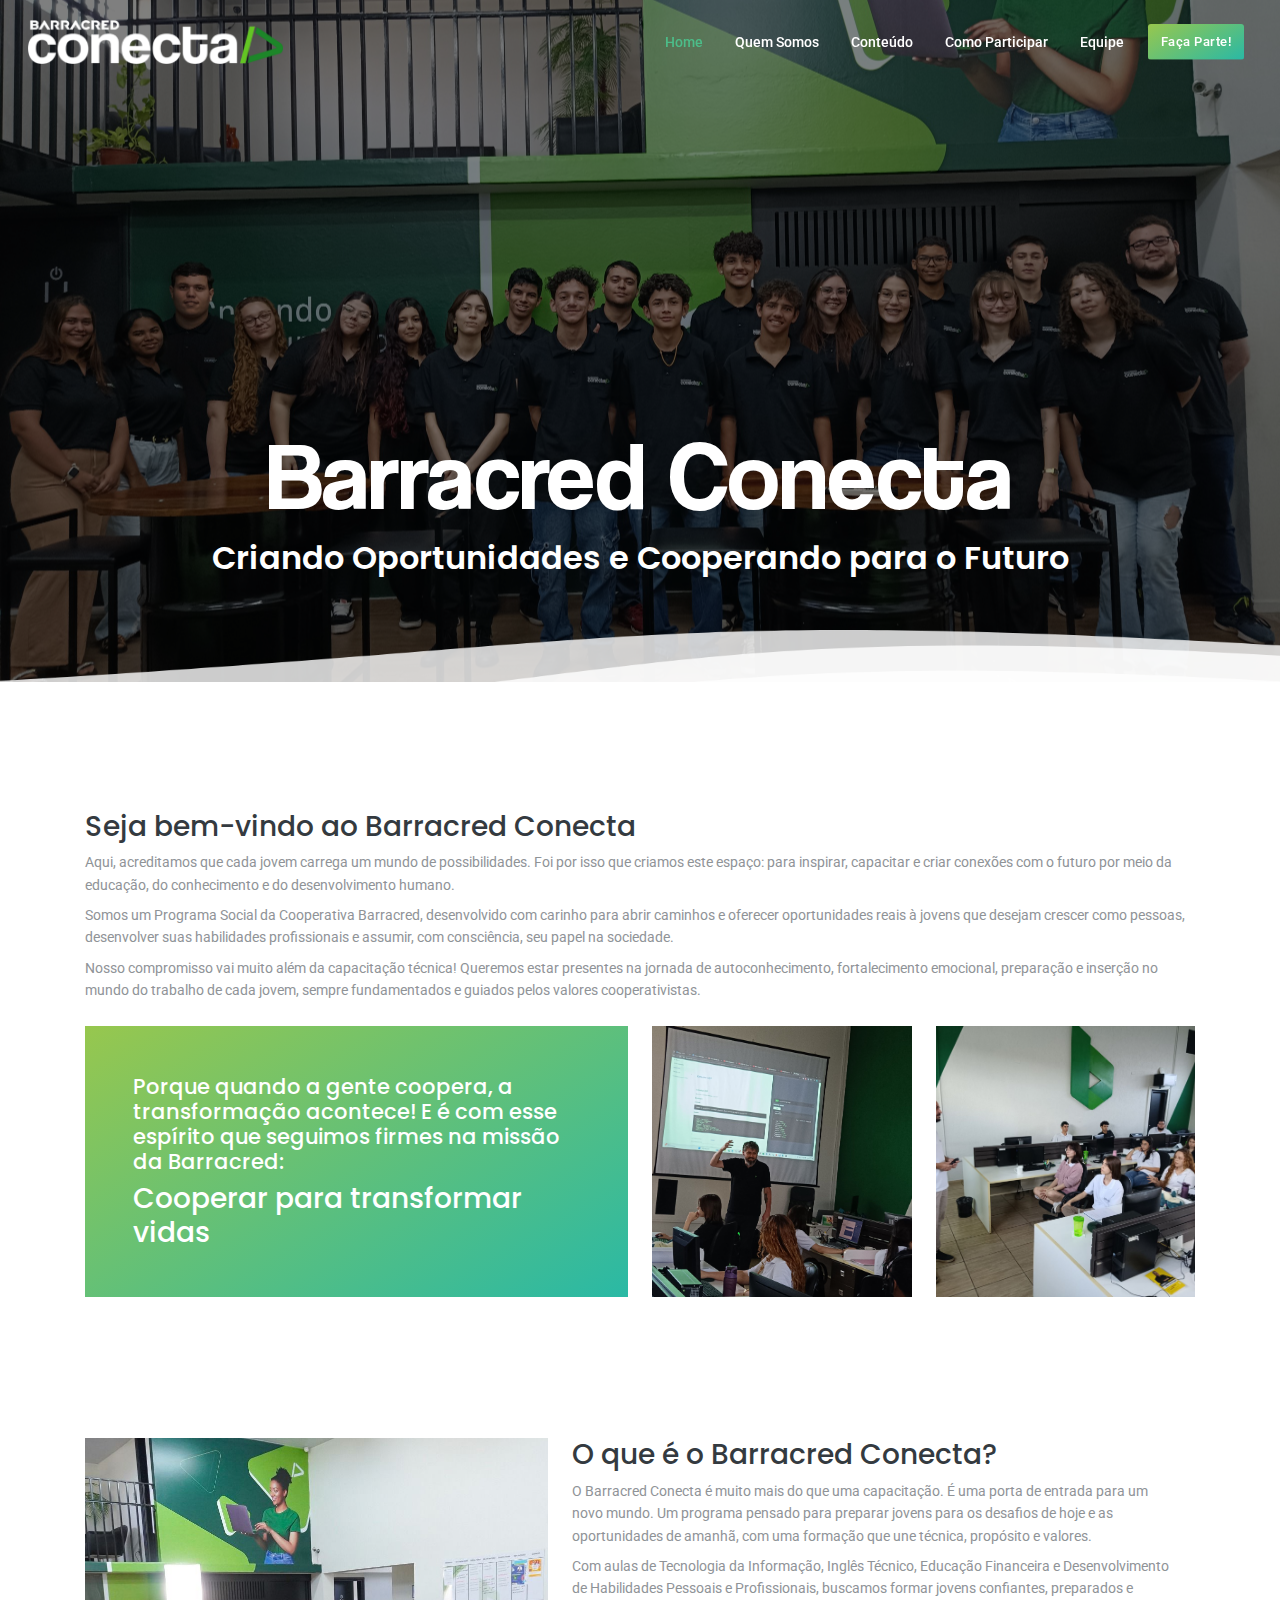
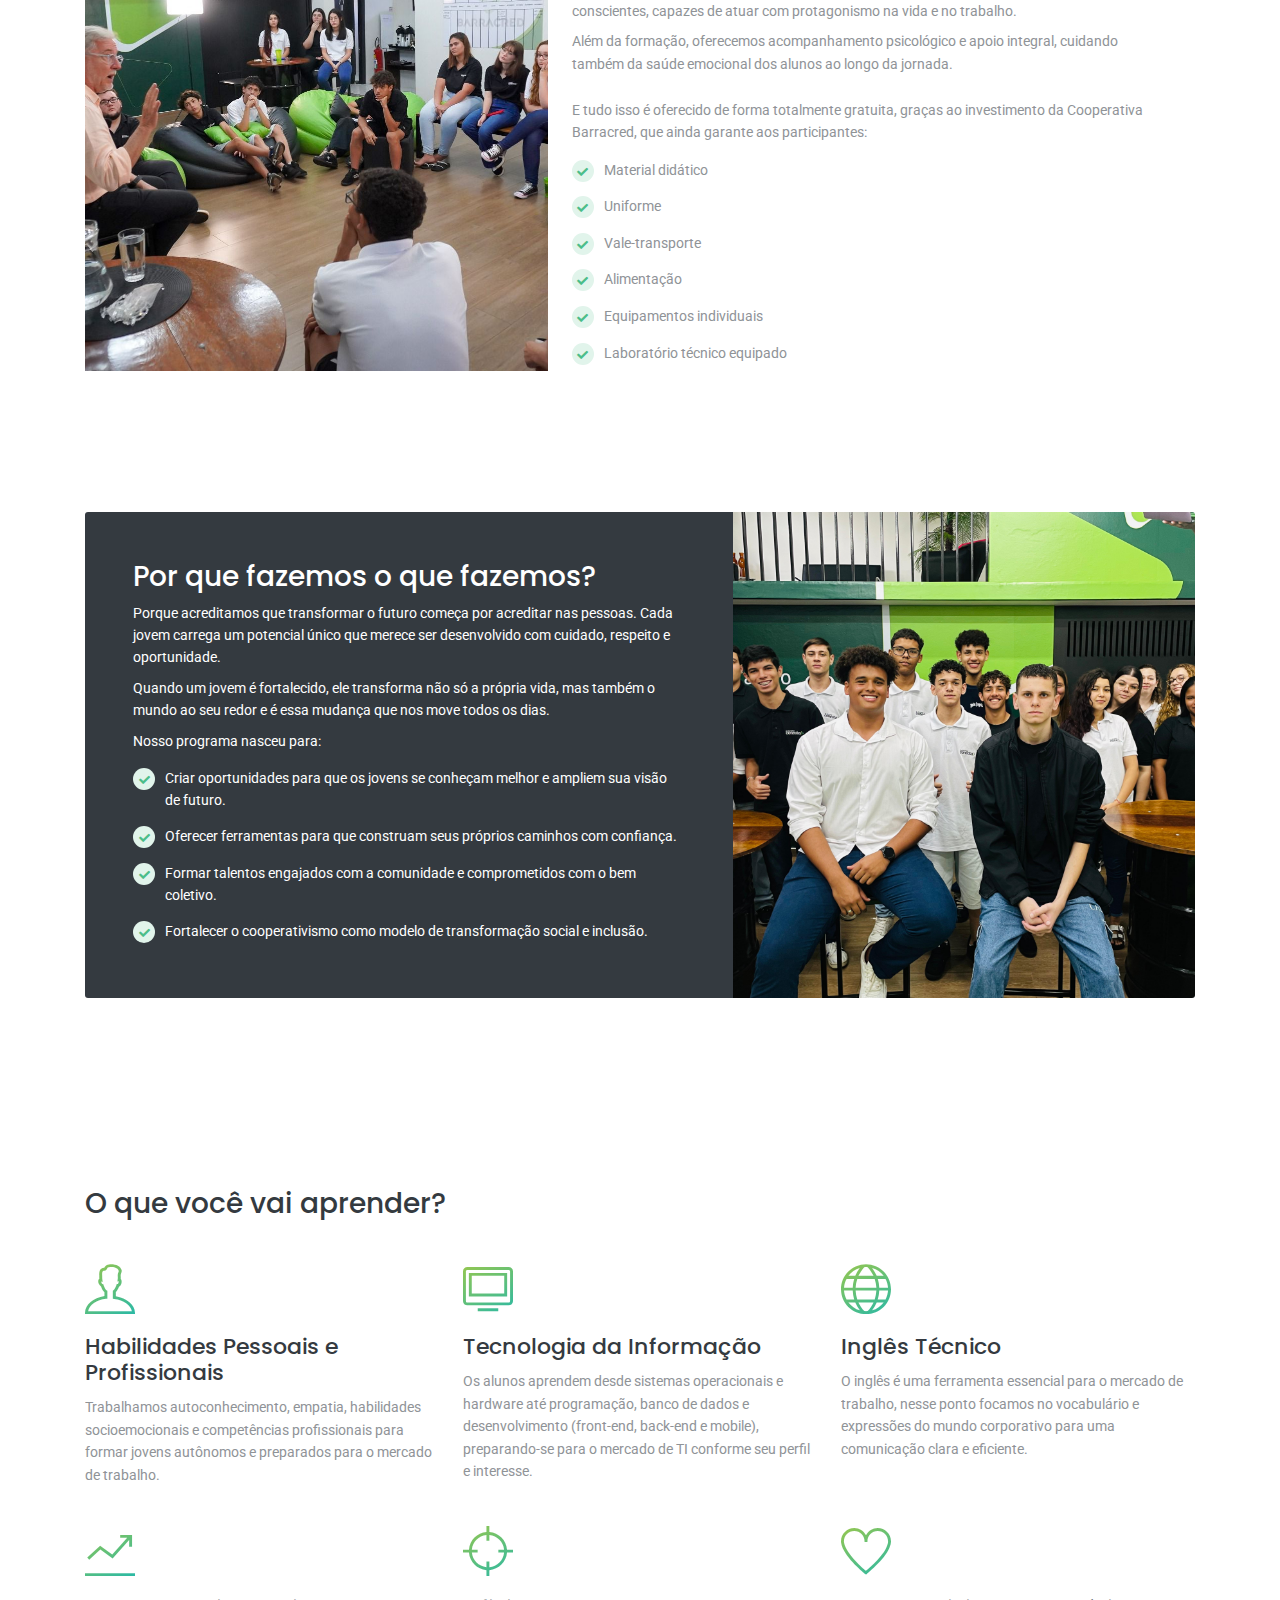
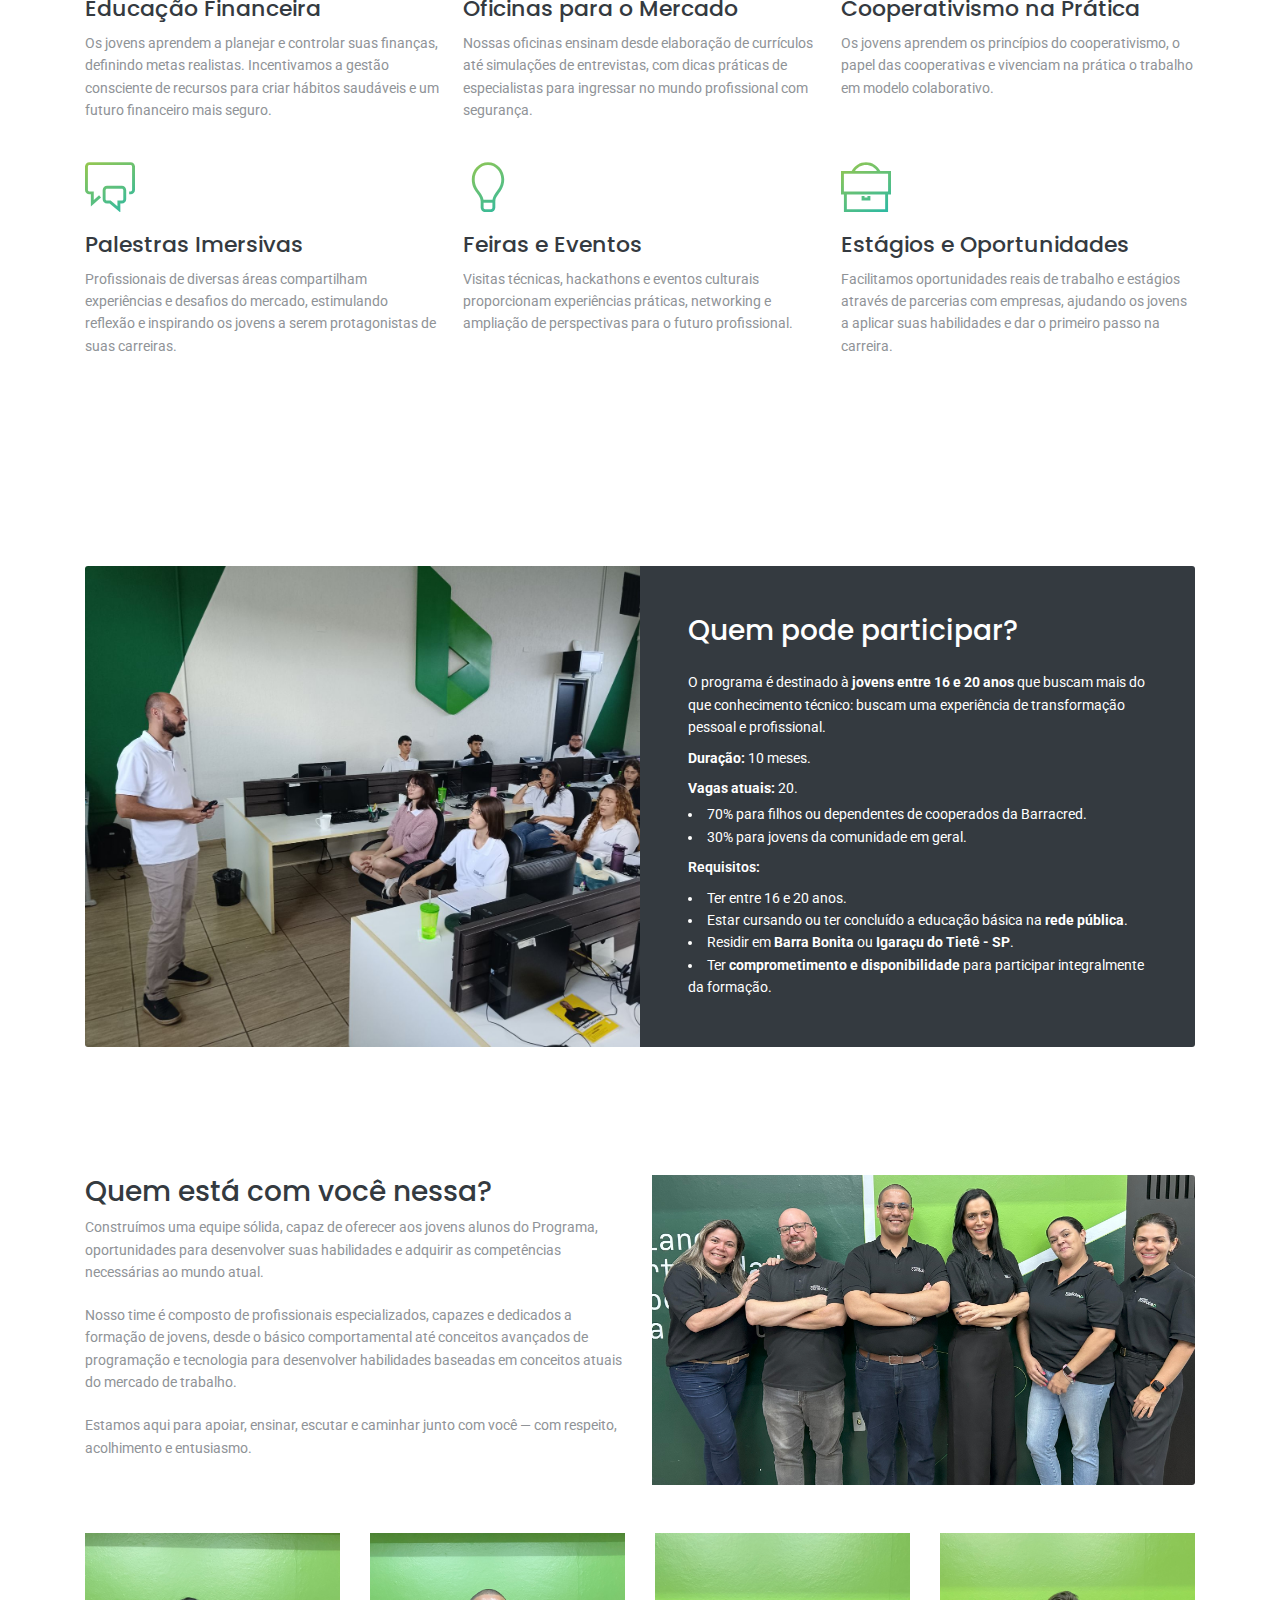
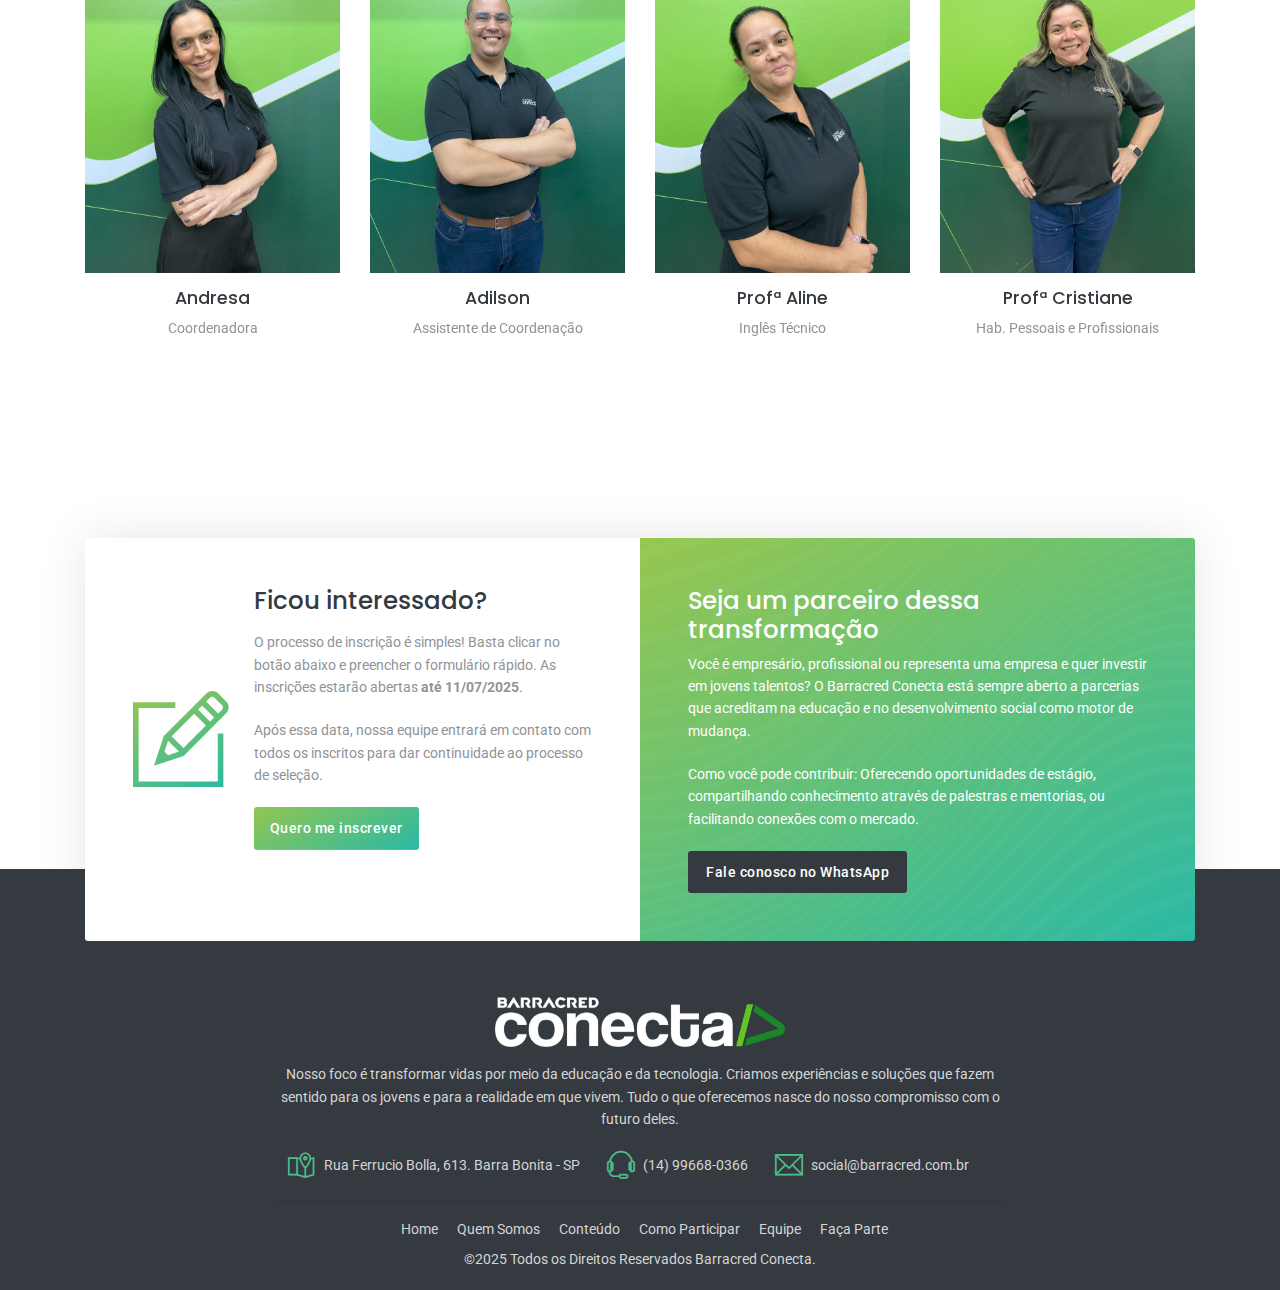
<file: index.html>
<!DOCTYPE html>
<html lang="pt-br">

<head>
	<title>Barracred Conecta</title>
	<meta charset="utf-8">
	<meta http-equiv="X-UA-Compatible" content="IE=edge">
	<meta name="viewport" content="width=device-width, initial-scale=1">
	<meta name="author" content="José Antonio Gallo Junior">
	<meta name="description" content="Website do Projeto Social da Barracred">

	<!-- Favicon -->
	<link rel="shortcut icon" href="assets/images/favicon.png">

	<!-- Google Font -->
	<link
		href="https://fonts.googleapis.com/css?family=Poppins:300,400,500,600,700,800,900%7CPlayfair+Display:400,400i,700,700i%7CRoboto:400,400i,500,700"
		rel="stylesheet">

	<!-- Plugins CSS -->
	<link rel="stylesheet" type="text/css" href="assets/vendor/font-awesome/css/all.min.css">
	<link rel="stylesheet" type="text/css" href="assets/vendor/themify-icons/css/themify-icons.css">
	<link rel="stylesheet" type="text/css" href="assets/vendor/animate/animate.min.css">
	<link rel="stylesheet" type="text/css" href="assets/vendor/glightbox/css/glightbox.css">
	<link rel="stylesheet" type="text/css" href="assets/vendor/tiny-slider/tiny-slider.css">

	<!-- Theme CSS -->
	<link rel="stylesheet" type="text/css" href="assets/css/style.css">
	<link rel="stylesheet" type="text/css" href="assets/fonts/coolvetica.css">
</head>

<body>
	<div class="preloader">
		<img src="assets/images/barracred.png" alt="Pre-loader">
	</div>

	<!-- =======================
	header Start-->
	<header class="navbar-transparent navbar-dark" style="position: fixed;">
		<!-- Logo Nav Start -->
		<nav class="navbar navbar-expand-lg nav-dark">
			<div class="container-fluid">
				<!-- Logo -->
				<a class="navbar-brand" href="index.html">
					<!-- Logo -->
					<img class="navbar-brand-item" src="assets/images/logo.png" alt="Logo">
				</a>
				<!-- Menu opener button -->
				<button class="navbar-toggler ms-auto" type="button" data-bs-toggle="collapse"
					data-bs-target="#navbarCollapse" aria-controls="navbarCollapse" aria-expanded="false"
					aria-label="Toggle navigation">
					<span class="navbar-toggler-icon"></span>
				</button>
				<!-- Main Menu Start -->
				<div class="collapse navbar-collapse" id="navbarCollapse">
					<ul class="navbar-nav navbar-nav-scroll navbar-nav-scroll ms-auto">
						<li class="nav-item active">
							<a class="nav-link active" href="#home" aria-haspopup="true"
								aria-expanded="false">Home</a>
						</li>
						<li class="nav-item">
							<a class="nav-link" href="#about" aria-haspopup="true" aria-expanded="false">
								Quem Somos
							</a>
						</li>
						<li class="nav-item">
							<a class="nav-link" href="#content" aria-haspopup="true" aria-expanded="false">
								Conteúdo
							</a>
						</li>
						<li class="nav-item">
							<a class="nav-link" href="#who" aria-haspopup="true" aria-expanded="false">
								Como participar
							</a>
						</li>
						<li class="nav-item">
							<a class="nav-link" href="#team" aria-haspopup="true" aria-expanded="false">
								Equipe
							</a>
						</li>
						<div class="nav-item border-0 d-none d-lg-inline-block align-self-center ps-3 pe-0 px-lg-2">
							<a href="#getin" class="btn btn-sm btn-grad text-white mb-0">
								Faça Parte!
							</a>
						</div>
					</ul>
				</div>
			</div>
		</nav>
		<!-- Logo Nav End -->
	</header>
	<!-- =======================
	header End-->
	<!-- =======================
	Main Banner -->

	<div id="home" class="h-80 position-relative left bg-overlay-dark-5 py-7 overflow-hidden fade-bg"
		style="background: url(assets/images/bg/banner1.jpeg) no-repeat center center; background-size:cover;">
		<div class="fade-overlay"></div>
		<div class="container pt-7">
			<div class="row all-text-white">
				<div class="col all-text-white text-center">
					<h1 class="display-1  mt-10 logo-font">Barracred Conecta</h1>
					<h1 class="display-6 fw-bold text-white">Criando Oportunidades e Cooperando para o Futuro</h1>
				</div>
			</div>
		</div>
		<canvas class="position-absolute top-100 start-50 translate-middle mb-6 z-index-9" id="waveCanvas"></canvas>
	</div>

	<!-- =======================
	Main banner -->

	<!-- =======================
	about  -->
	<section class="pt-md-8" id="about">
		<div class="container z-in">
			<div class="row">
				<div class="col-md-12 align-self-center mb-md-0 mb-5">
					<h2>Seja bem-vindo ao Barracred Conecta</h2>
					<p class="mb-2 text-light-gray">Aqui, acreditamos que cada jovem carrega um mundo de possibilidades.
						Foi por isso que criamos este espaço: para inspirar, capacitar e criar conexões com o futuro por
						meio da educação, do conhecimento e do desenvolvimento humano.</p>
					<p class="mb-2 text-light-gray">Somos um Programa Social da Cooperativa Barracred, desenvolvido com
						carinho para abrir caminhos e oferecer oportunidades reais à jovens que desejam crescer como
						pessoas, desenvolver suas habilidades profissionais e assumir, com consciência, seu papel na
						sociedade.</p>
					<p class="mb-4 text-light-gray ">Nosso compromisso vai muito além da capacitação técnica! Queremos
						estar presentes na jornada de autoconhecimento, fortalecimento emocional, preparação e inserção
						no mundo do trabalho de cada jovem, sempre fundamentados e guiados pelos valores
						cooperativistas.</p>
				</div>
			</div>
			<div class="row">
				<div class="col-md-6">
					<div class="bg-grad h-100 w-100 d-table p-5 all-text-white">
						<h2 class="font-weight-700 m-0 d-table-cell align-middle">
							<span class="d-block h4">
								Porque quando a gente coopera, a transformação acontece! E é com esse espírito que
								seguimos firmes na missão da Barracred:
							</span>
							Cooperar para transformar vidas
						</h2>
					</div>
				</div>
				<div class="col-md-3">
					<img class="img-cover" src="assets/images/home/1.jpg" alt="Foto palestra">
				</div>
				<div class="col-md-3">
					<img class="img-cover" src="assets/images/home/2.jpeg" alt="Foto palestra">
				</div>
			</div>
		</div>
	</section>
	<!-- =======================
	about  -->


	<!-- =======================
	about 2  -->
	<section class="">
		<div class="container">
			<div class="row g-0">
				<div class="col-md-5 mb-md-0 mb-3">
					<img class="img-cover" src="assets/images/bg/01.jpeg" alt="Foto Palestra">
				</div>
				<div class="col-md-7 align-self-center px-sm-0 px-md-4">
					<h2>O que é o Barracred Conecta?</h2>
					<p class="mb-2 text-light-gray">O Barracred Conecta é muito mais do que uma capacitação. É uma
						porta de entrada para um novo mundo. Um programa pensado para preparar jovens para os
						desafios de hoje e as oportunidades de amanhã, com uma formação que une técnica, propósito e
						valores.</p>
					<p class="mb-2 text-light-gray">Com aulas de Tecnologia da Informação, Inglês Técnico, Educação
						Financeira e Desenvolvimento de Habilidades Pessoais e Profissionais, buscamos formar jovens
						confiantes, preparados e conscientes, capazes de atuar com protagonismo na vida e no
						trabalho.</p>
					<p class="mb-4 text-light-gray">Além da formação, oferecemos acompanhamento psicológico e apoio
						integral, cuidando também da saúde emocional dos alunos ao longo da jornada.</p>
					<p class="mb-2 text-light-gray">E tudo isso é oferecido de forma totalmente gratuita, graças ao
						investimento da Cooperativa Barracred, que ainda garante aos participantes:</p>
					<ul class="list-group list-group-borderless list-group-icon-primary-bg">
						<li class="list-group-item"><i class="fa fa-check"></i>Material didático</li>
						<li class="list-group-item"><i class="fa fa-check"></i>Uniforme</li>
						<li class="list-group-item"><i class="fa fa-check"></i>Vale-transporte</li>
						<li class="list-group-item"><i class="fa fa-check"></i>Alimentação</li>
						<li class="list-group-item"><i class="fa fa-check"></i>Equipamentos individuais</li>
						<li class="list-group-item"><i class="fa fa-check"></i>Laboratório técnico equipado</li>
					</ul>
				</div>
			</div>
		</div>
	</section>
	<!-- =======================
	about 2 -->


	<!-- =======================
	why  -->
	<section class="">
		<div class="container">
			<div class="row g-0">
				<div class="col-md-7 h-100 bg-dark all-text-white align-self-center p-5 rounded-start">
					<h2>Por que fazemos o que fazemos?</h2>
					<p class="mb-2">Porque acreditamos que transformar o futuro começa por acreditar
						nas pessoas. Cada jovem carrega um potencial único que merece ser desenvolvido com cuidado,
						respeito e oportunidade.</p>
					<p class="mb-2">Quando um jovem é fortalecido, ele transforma não só a própria
						vida, mas também o mundo ao seu redor e é essa mudança que nos move todos os dias.</p>
					<p class="mb-2">Nosso programa nasceu para:</p>
					<ul class="list-group list-group-borderless list-group-icon-primary-bg">
						<li class="list-group-item text-white"><i class="fa fa-check"></i>Criar oportunidades para
							que os jovens se conheçam melhor e ampliem sua visão de futuro.</li>
						<li class="list-group-item text-white"><i class="fa fa-check"></i>Oferecer ferramentas para
							que construam seus próprios caminhos com confiança.</li>
						<li class="list-group-item text-white"><i class="fa fa-check"></i>Formar talentos engajados
							com a comunidade e comprometidos com o bem coletivo.</li>
						<li class="list-group-item text-white"><i class="fa fa-check"></i>Fortalecer o
							cooperativismo como modelo de transformação social e inclusão.</li>
					</ul>
				</div>
				<div class="col-md-5 px-0 rounded-end">
					<img class="img-cover rounded-end" src="assets/images/home/3.jpeg" alt="Foto Palestra">
				</div>

			</div>
		</div>
	</section>
	<!-- =======================
	why  -->


	<!-- =======================
	service  -->
	<section class="pt-md-8" id="content">
		<div class="container">
			<h2>O que você vai aprender?</h2>
			<div class="row mt-4">
				<div class="col-sm-6 col-md-4">
					<div class="feature-box h-100 icon-grad">
						<div class="feature-box-icon"><i class="ti-user"></i></div>
						<h3 class="feature-box-title">Habilidades Pessoais e Profissionais</h3>
						<p class="feature-box-desc">Trabalhamos autoconhecimento, empatia, habilidades socioemocionais e
							competências profissionais para formar jovens autônomos e preparados para o
							mercado de trabalho.
						</p>
					</div>
				</div>
				<div class="col-sm-6 col-md-4">
					<div class="feature-box h-100 icon-grad">
						<div class="feature-box-icon"><i class="ti-desktop"></i></div>
						<h3 class="feature-box-title">Tecnologia da Informação</h3>
						<p class="feature-box-desc">Os alunos aprendem desde sistemas operacionais e hardware até
							programação, banco de dados e desenvolvimento (front-end, back-end e mobile), preparando-se
							para o mercado de TI conforme seu perfil e interesse.</p>
					</div>
				</div>
				<div class="col-sm-6 col-md-4">
					<div class="feature-box h-100 icon-grad">
						<div class="feature-box-icon"><i class="ti-world"></i></div>
						<h3 class="feature-box-title">Inglês Técnico</h3>
						<p class="feature-box-desc">O inglês é uma ferramenta essencial para o mercado de trabalho,
							nesse ponto focamos no vocabulário e expressões do mundo corporativo para uma comunicação
							clara e eficiente.
						</p>
					</div>
				</div>
				<div class="col-sm-6 col-md-4">
					<div class="feature-box h-100 icon-grad">
						<div class="feature-box-icon"><i class="ti-stats-up"></i></div>
						<h3 class="feature-box-title">Educação Financeira</h3>
						<p class="feature-box-desc">Os jovens aprendem a planejar e controlar suas finanças, definindo
							metas realistas. Incentivamos a gestão consciente de recursos para criar hábitos saudáveis e
							um futuro financeiro mais seguro.</p>
					</div>
				</div>
				<div class="col-sm-6 col-md-4">
					<div class="feature-box h-100 icon-grad">
						<div class="feature-box-icon"><i class="ti-target"></i></div>
						<h3 class="feature-box-title">Oficinas para o Mercado</h3>
						<p class="feature-box-desc">Nossas oficinas ensinam desde elaboração de currículos até
							simulações de entrevistas, com dicas práticas de especialistas para ingressar no mundo
							profissional com segurança.</p>
					</div>
				</div>
				<div class="col-sm-6 col-md-4">
					<div class="feature-box h-100 icon-grad">
						<div class="feature-box-icon"><i class="ti-heart"></i></div>
						<h3 class="feature-box-title">Cooperativismo na Prática</h3>
						<p class="feature-box-desc">Os jovens aprendem os princípios do cooperativismo, o papel das
							cooperativas e vivenciam na prática o trabalho em modelo colaborativo.</p>
					</div>
				</div>
				<div class="col-sm-6 col-md-4">
					<div class="feature-box h-100 icon-grad">
						<div class="feature-box-icon"><i class="ti-comments"></i></div>
						<h3 class="feature-box-title">Palestras Imersivas</h3>
						<p class="feature-box-desc">Profissionais de diversas áreas compartilham experiências e desafios
							do mercado, estimulando reflexão e inspirando os jovens a serem protagonistas de suas
							carreiras.</p>
					</div>
				</div>
				<div class="col-sm-6 col-md-4">
					<div class="feature-box h-100 icon-grad">
						<div class="feature-box-icon"><i class="ti-light-bulb"></i></div>
						<h3 class="feature-box-title">Feiras e Eventos</h3>
						<p class="feature-box-desc">Visitas técnicas, hackathons e eventos culturais proporcionam
							experiências práticas, networking e ampliação de perspectivas para o futuro profissional.
						</p>
					</div>
				</div>
				<div class="col-sm-6 col-md-4">
					<div class="feature-box h-100 icon-grad">
						<div class="feature-box-icon"><i class="ti-briefcase"></i></div>
						<h3 class="feature-box-title">Estágios e Oportunidades</h3>
						<p class="feature-box-desc">Facilitamos oportunidades reais de trabalho e estágios através de
							parcerias com empresas, ajudando os jovens a aplicar suas habilidades e dar o primeiro passo
							na carreira.</p>
					</div>
				</div>
			</div>
		</div>
	</section>
	<!-- =======================
	service  -->

	<!-- =======================
	how  -->
	<section class="pt-md-8 pb-0" id="who">
		<div class="container">
			<div class="row g-0">
				<div class="col-md-6 vh-md-50 rounded-start"
					style="background:url(assets/images/home/4.jpeg) no-repeat; background-size:cover;">
				</div>
				<div class="col-md-6 p-md-5 p-4 bg-dark all-text-white rounded-end">
					<h2 class="mb-4">Quem pode participar?</h2>
					<p class="mb-2">O programa é destinado à <b>jovens entre 16 e 20 anos</b> que buscam mais do que
						conhecimento técnico:
						buscam uma experiência de transformação pessoal e profissional.
					</p>
					<p class="mb-2"><b>Duração:</b> 10 meses.</p>
					<p class="mb-1"><b>Vagas atuais:</b> 20.</p>
					<ul>
						<li>70% para filhos ou dependentes de cooperados da Barracred.</li>
						<li>30% para jovens da comunidade em geral.</li>
					</ul>
					<p class="fw-bold my-2">Requisitos:</p>
					<ul>
						<li>Ter entre 16 e 20 anos.</li>
						<li>Estar cursando ou ter concluído a educação básica na <b>rede pública</b>.</li>
						<li>Residir em <b>Barra Bonita</b> ou <b>Igaraçu do Tietê - SP</b>.</li>
						<li>Ter <b>comprometimento e disponibilidade</b> para participar integralmente da formação.</li>
					</ul>
				</div>
			</div>
		</div>
	</section>
	<!-- =======================
	how  -->

	<!-- =======================
	team  -->
	<section class="pt-md-8" id="team">
		<div class="container">
			<div class="row">
				<div class="col-md-6 mb-5">
					<h2>Quem está com você nessa?</h2>
					<p>Construímos uma equipe sólida, capaz de oferecer aos jovens alunos do Programa, oportunidades
						para
						desenvolver suas habilidades e adquirir as competências necessárias ao mundo atual.
					</p>
					<p>Nosso time é composto de profissionais especializados,
						capazes e dedicados a formação de jovens, desde o básico comportamental até conceitos avançados
						de
						programação e tecnologia
						para desenvolver habilidades baseadas em conceitos atuais do mercado de trabalho.
					</p>
					<p>Estamos aqui para apoiar, ensinar, escutar e caminhar junto com você — com respeito, acolhimento
						e entusiasmo.</p>
				</div>
				<div class="col-md-6 mb-5">
					<img class="img-cover rounded-end" src="assets/images/team/equipe.jpg" alt="Foto Equipe Geral">
				</div>
				<div class="col-md-12 align-self-center">
					<div class="tiny-slider arrow-hover">
						<div class="tiny-slider-inner team social-hover team-overlay" data-arrow="true"
							data-dots="false" data-autoplay="5000" data-items-xl="4" data-items-xs="1">
							<!-- Team item -->
							<div class="item">
								<div class="team-item mb-0 text-center">
									<div class="team-avatar">
										<img src="assets/images/team/andresa.jpg" alt="Foto Andresa">
									</div>
									<div class="team-desc">
										<h5>Andresa</h5>
										<span>Coordenadora</span>
										<ul class="social-icons si-colored-on-hover">
											<li class="social-icons-item social-linkedin">
												<a class="social-icons-link"
													href="https://www.linkedin.com/in/andresa-baratela-2b5544240/">
													<i class="fab fa-linkedin"></i>
												</a>
											</li>
											<li class="social-icons-item social-instagram">
												<a class="social-icons-link"
													href="https://www.instagram.com/andresabaratela/">
													<i class="fab fa-instagram"></i>
												</a>
											</li>
										</ul>
									</div>
								</div>
							</div>
							<!-- Team item -->
							<div class="item">
								<div class="team-item mb-0 text-center">
									<div class="team-avatar">
										<img src="assets/images/team/adilson.jpg" alt="Foto Adilson">
									</div>
									<div class="team-desc">
										<h5>Adilson</h5>
										<span>Assistente de Coordenação</span>
										<ul class="social-icons si-colored-on-hover">
											<li class="social-icons-item social-linkedin">
												<a class="social-icons-link"
													href="https://www.linkedin.com/in/adilson-nascimento-7b5a69b6">
													<i class="fab fa-linkedin"></i>
												</a>
											</li>
											<li class="social-icons-item social-instagram">
												<a class="social-icons-link"
													href="https://www.instagram.com/adilsonnascy/">
													<i class="fab fa-instagram"></i>
												</a>
											</li>
										</ul>
									</div>
								</div>
							</div>
							<!-- Team item -->
							<div class="item">
								<div class="team-item mb-0 text-center">
									<div class="team-avatar">
										<img src="assets/images/team/aline.jpg" alt="Foto Aline">
									</div>
									<div class="team-desc">
										<h5>Profª Aline</h5>
										<span>Inglês Técnico</span>
										<ul class="social-icons si-colored-on-hover">
											<li class="social-icons-item social-linkedin">
												<a class="social-icons-link"
													href="https://www.linkedin.com/in/aline-pedra-07380381">
													<i class="fab fa-linkedin"></i>
												</a>
											</li>
											<li class="social-icons-item social-instagram">
												<a class="social-icons-link"
													href="https://www.instagram.com/alineropedra/">
													<i class="fab fa-instagram"></i>
												</a>
											</li>
											<!-- <li class="social-icons-item social-facebook">
												<a class="social-icons-link" href="https://www.facebook.com/aline.pedra.2025">
													<i class="fab fa-facebook-f"></i>
												</a>
											</li> -->
										</ul>
									</div>
								</div>
							</div>
							<!-- Team item -->
							<div class="item">
								<div class="team-item mb-0 text-center">
									<div class="team-avatar">
										<img src="assets/images/team/cris.jpg" alt="Foto Cristiane">
									</div>
									<div class="team-desc">
										<h5>Profª Cristiane</h5>
										<span>Hab. Pessoais e Profissionais</span>
										<ul class="social-icons si-colored-on-hover">
											<!-- <li class="social-icons-item social-linkedin">
												<a class="social-icons-link" href="https://www.linkedin.com/in/">
													<i class="fab fa-linkedin"></i>
												</a>
											</li> -->
											<li class="social-icons-item social-instagram">
												<a class="social-icons-link"
													href="https://www.instagram.com/_chris_alvess_/">
													<i class="fab fa-instagram"></i>
												</a>
											</li>
											<!-- <li class="social-icons-item social-facebook">
												<a class="social-icons-link" href="#">
													<i class="fab fa-facebook-f"></i>
												</a>
											</li> -->
										</ul>
									</div>
								</div>
							</div>
							<!-- Team item -->
							<div class="item">
								<div class="team-item mb-0 text-center">
									<div class="team-avatar">
										<img src="assets/images/team/gallo2.jpg" alt="Foto Gallo">
									</div>
									<div class="team-desc">
										<h5>Prof. Gallo</h5>
										<span>Tecnologia da Informação</span>
										<ul class="social-icons si-colored-on-hover">
											<li class="social-icons-item social-linkedin">
												<a class="social-icons-link"
													href="https://www.linkedin.com/in/gallo-junior/">
													<i class="fab fa-linkedin"></i>
												</a>
											</li>
											<li class="social-icons-item social-github">
												<a class="social-icons-link" href="https://www.github.com/gallojunior">
													<i class="fab fa-github"></i>
												</a>
											</li>
											<!-- <li class="social-icons-item social-facebook">
												<a class="social-icons-link" href="#">
													<i class="fab fa-facebook-f"></i>
												</a>
											</li> -->
										</ul>
									</div>
								</div>
							</div>
							<!-- Team item -->
							<div class="item">
								<div class="team-item mb-0 text-center">
									<div class="team-avatar">
										<img src="assets/images/team/vera.jpg" alt="Foto Vera">
									</div>
									<div class="team-desc">
										<h5>Profª Vera</h5>
										<span>Hab. Pessoais e Profissionais</span>
										<ul class="social-icons si-colored-on-hover">
											<li class="social-icons-item social-linkedin">
												<a class="social-icons-link"
													href="https://www.linkedin.com/in/vera-prado-scudeleti-b54912177/">
													<i class="fab fa-linkedin"></i>
												</a>
											</li>
											<li class="social-icons-item social-instagram">
												<a class="social-icons-link"
													href="https://www.instagram.com/veramaraprado/">
													<i class="fab fa-instagram"></i>
												</a>
											</li>
											<!-- <li class="social-icons-item social-facebook">
												<a class="social-icons-link" href="https://www.facebook.com/vera.pradoscudeleti">
													<i class="fab fa-facebook-f"></i>
												</a>
											</li> -->
										</ul>
									</div>
								</div>
							</div>
						</div>
					</div>
				</div>
			</div>
		</div>
	</section>
	<!-- =======================
	team  -->

	<!-- =======================
	participation  -->
	<section class="pt-md-8 mb-n6 p-0" id="getin">
		<div class="container">
			<div class="shadow rounded overflow-hidden">
				<div class="row g-0">
					<!-- section widget 1 -->
					<div class="col-md-6 bg-white">
						<div class="row h-100 p-4 p-md-5">
							<div class="col-lg-3 align-self-center">
								<i class="ti-pencil-alt display-1 text-grad"></i>
							</div>
							<div class="col-lg-9">
								<h3 class="mb-3">Ficou interessado?</h3>
								<p>O processo de inscrição é simples! Basta clicar no botão abaixo e preencher o
									formulário rápido. As inscrições estarão abertas <strong>até 11/07/2025</strong>.
								</p>
								<p>Após essa data, nossa equipe entrará em contato com todos os inscritos para dar
									continuidade ao processo de seleção.</p>
								<a href="https://beforms.becompliance.com/680a40523c67010009167a96"
									class="btn btn-grad text-white mb-0" target="_blank">Quero me inscrever</a>
							</div>
						</div>
					</div>
					<div class="col-md-6 d-flex">
						<div class="bg-grad p-4 p-sm-5 pattern-overlay-2 h-auto">
							<div class="all-text-white">
								<h3>Seja um parceiro dessa transformação</h3>
								<p>Você é empresário, profissional ou representa uma empresa e quer investir em jovens
									talentos?
									O Barracred Conecta está sempre aberto a parcerias que acreditam na educação e no
									desenvolvimento social como motor de mudança.
								</p>
								<p>Como você pode contribuir: Oferecendo oportunidades de estágio, compartilhando
									conhecimento através de palestras e mentorias, ou facilitando conexões com o
									mercado.</p>
							</div>
							<div>
								<a href="https://wa.me/5514996680366?text=Olá,%20quero%20ser%20um%20parceiro%20Barracred%20Conecta!!!"
									class="botao-whatsapp" target="_blank">
									<button class="btn btn-dark mb-0">
										Fale conosco no WhatsApp
									</button>
								</a>
							</div>

						</div>
					</div>
				</div>
			</div>
		</div>
	</section>
	<!-- =======================
	participation  -->

	<!-- =======================
	footer  -->
	<footer class="footer footer-dark section-pt">
		<div class="footer-content">
			<div class="container">
				<div class="row">
					<!-- Footer widget 1 -->
					<div class="col-md-8 mx-auto">
						<div class="widget text-center mt-5">
							<a href="index.html" class="footer-logo mb-3 d-block">
								<!-- SVG Logo Start -->
								<img src="assets/images/logo.png" />
								<!-- SVG Logo End -->
							</a>
							<p class="mt-3">Nosso foco é transformar vidas por meio da educação e da tecnologia. Criamos
								experiências e soluções que fazem sentido para os jovens e para a realidade em que
								vivem. Tudo o que oferecemos nasce do nosso compromisso com o futuro deles.</p>
							<!-- contact info -->
							<ul class="p-0 list-inline">
								<li class="list-inline-item me-4">
									<div class="d-flex align-items-center">
										<i class="me-2 text-primary ti-map-alt fs-3"></i>
										Rua Ferrucio Bolla, 613. Barra Bonita - SP
									</div>
								</li>
								<li class="list-inline-item me-4">
									<div class="d-flex align-items-center">
										<i class="me-2 text-primary ti-headphone-alt fs-3"></i>
										<a href="tel:14 996680366">(14) 99668-0366</a>
									</div>
								</li>
								<li class="list-inline-item me-4">
									<div class="d-flex align-items-center">
										<i class="me-2 text-primary ti-email fs-3"></i>
										<a href="mailto:social@barracred.com.br">social@barracred.com.br</a>
									</div>
								</li>
							</ul>
							<div class="divider my-3"></div>
							<!-- footer links -->
							<div class="copyright-links my-2">
								<ul class="list-inline">
									<li class="list-inline-item ps-2">
										<a class="list-group-item-action" href="#">Home</a>
									</li>
									<li class="list-inline-item ps-2">
										<a class="list-group-item-action" href="#about">Quem Somos</a>
									</li>
									<li class="list-inline-item ps-2">
										<a class="list-group-item-action" href="#content">Conteúdo</a>
									</li>
									<li class="list-inline-item ps-2">
										<a class="list-group-item-action" href="#who">Como Participar</a>
									</li>
									<li class="list-inline-item ps-2">
										<a class="list-group-item-action pe-0" href="#team">Equipe</a>
									</li>
									<li class="list-inline-item ps-2">
										<a class="list-group-item-action pe-0" href="#getin">Faça Parte</a>
									</li>
								</ul>
							</div>
							<!-- copyright text -->
							<div class="copyright-text">©2025 Todos os Direitos Reservados
								<a href="https://www.barracredconecta.com.br/"> Barracred Conecta</a>.
							</div>
						</div>
					</div>
				</div>
			</div>
		</div>
	</footer>
	<!-- =======================
	footer  -->

	<!-- Back to top -->
	<div> <a href="#" class="back-top btn btn-grad"><i class="ti-angle-up"></i></a> </div>

	<!-- Bootstrap JS -->
	<script src="assets/vendor/bootstrap/dist/js/bootstrap.bundle.min.js"></script>

	<!--Vendors-->
	<script src="assets/vendor/glightbox/js/glightbox.js"></script>
	<script src="assets/vendor/tiny-slider/tiny-slider.js"></script>
	<script src="assets/vendor/jarallax/jarallax.min.js"></script>

	<!--Template Functions-->
	<script src="assets/js/functions.js"></script>
	<script src="assets/js/index.js"></script>
</body>

</html>
</file>
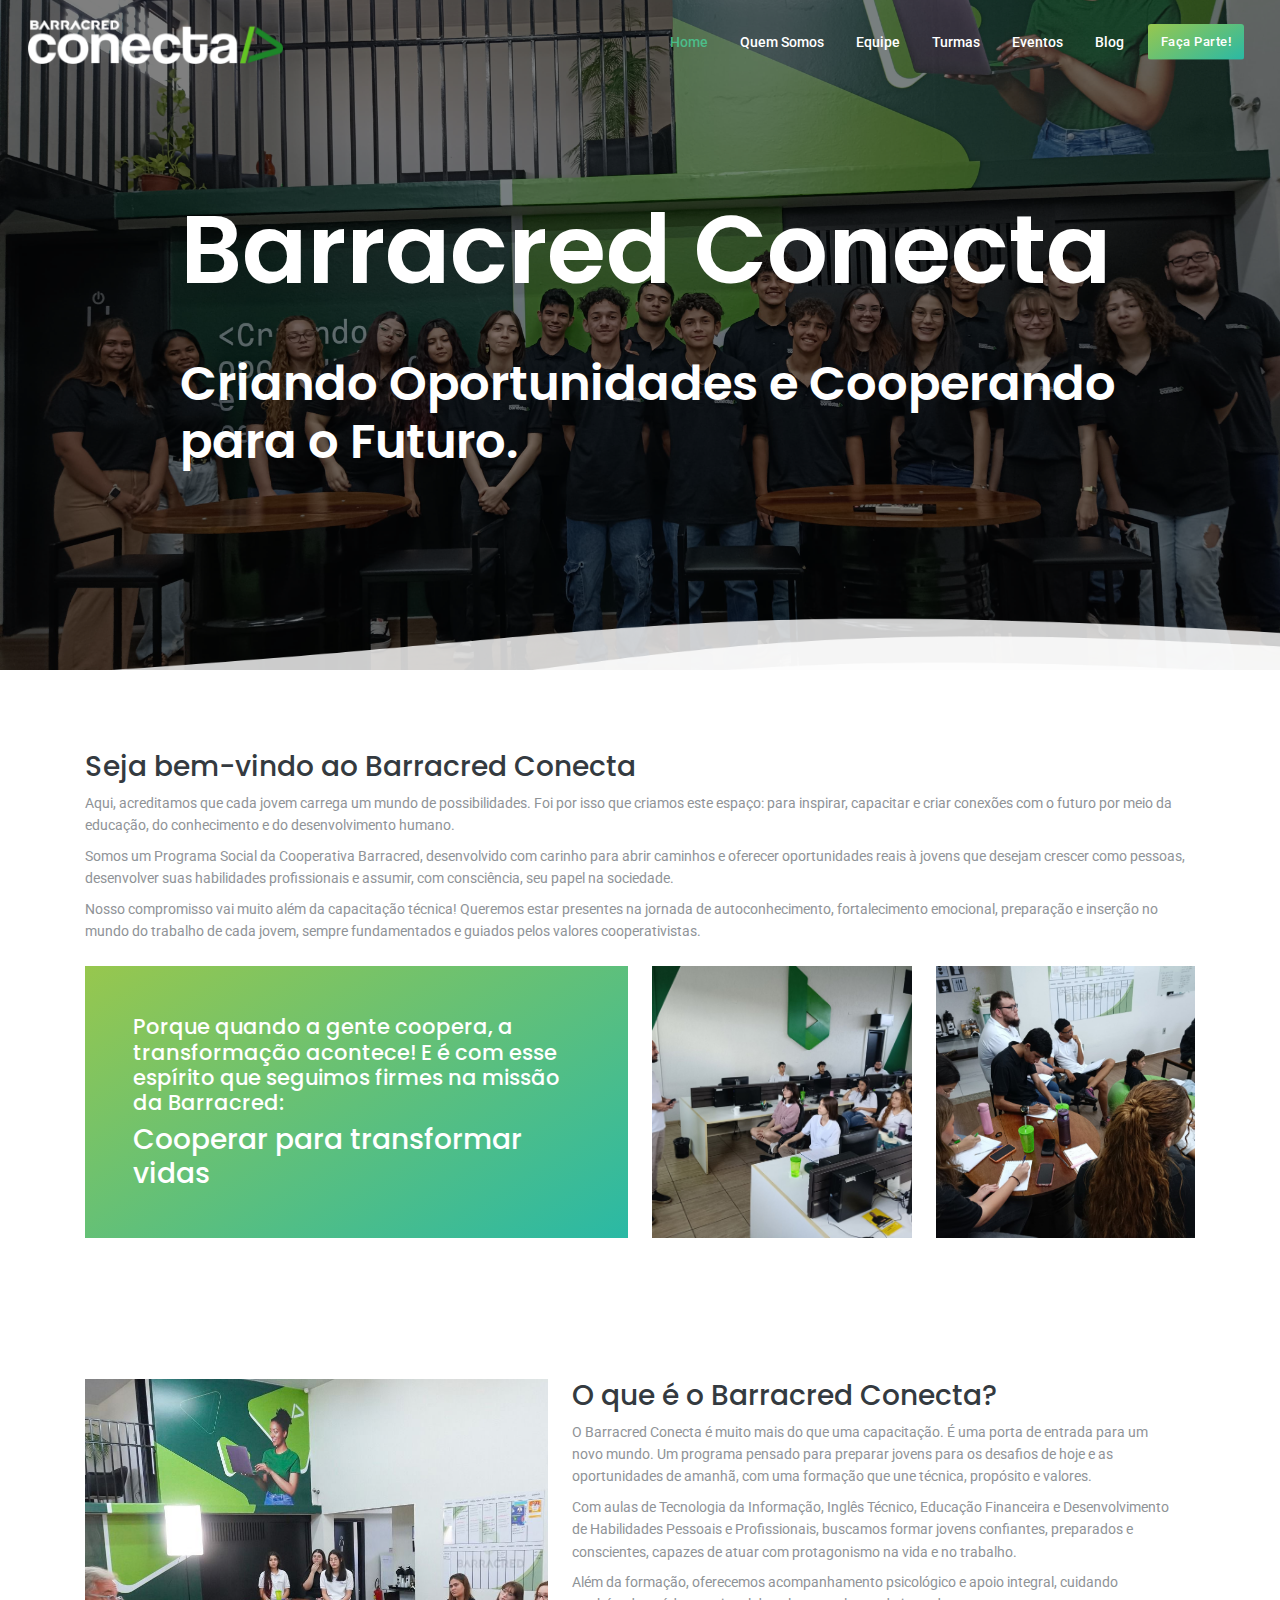
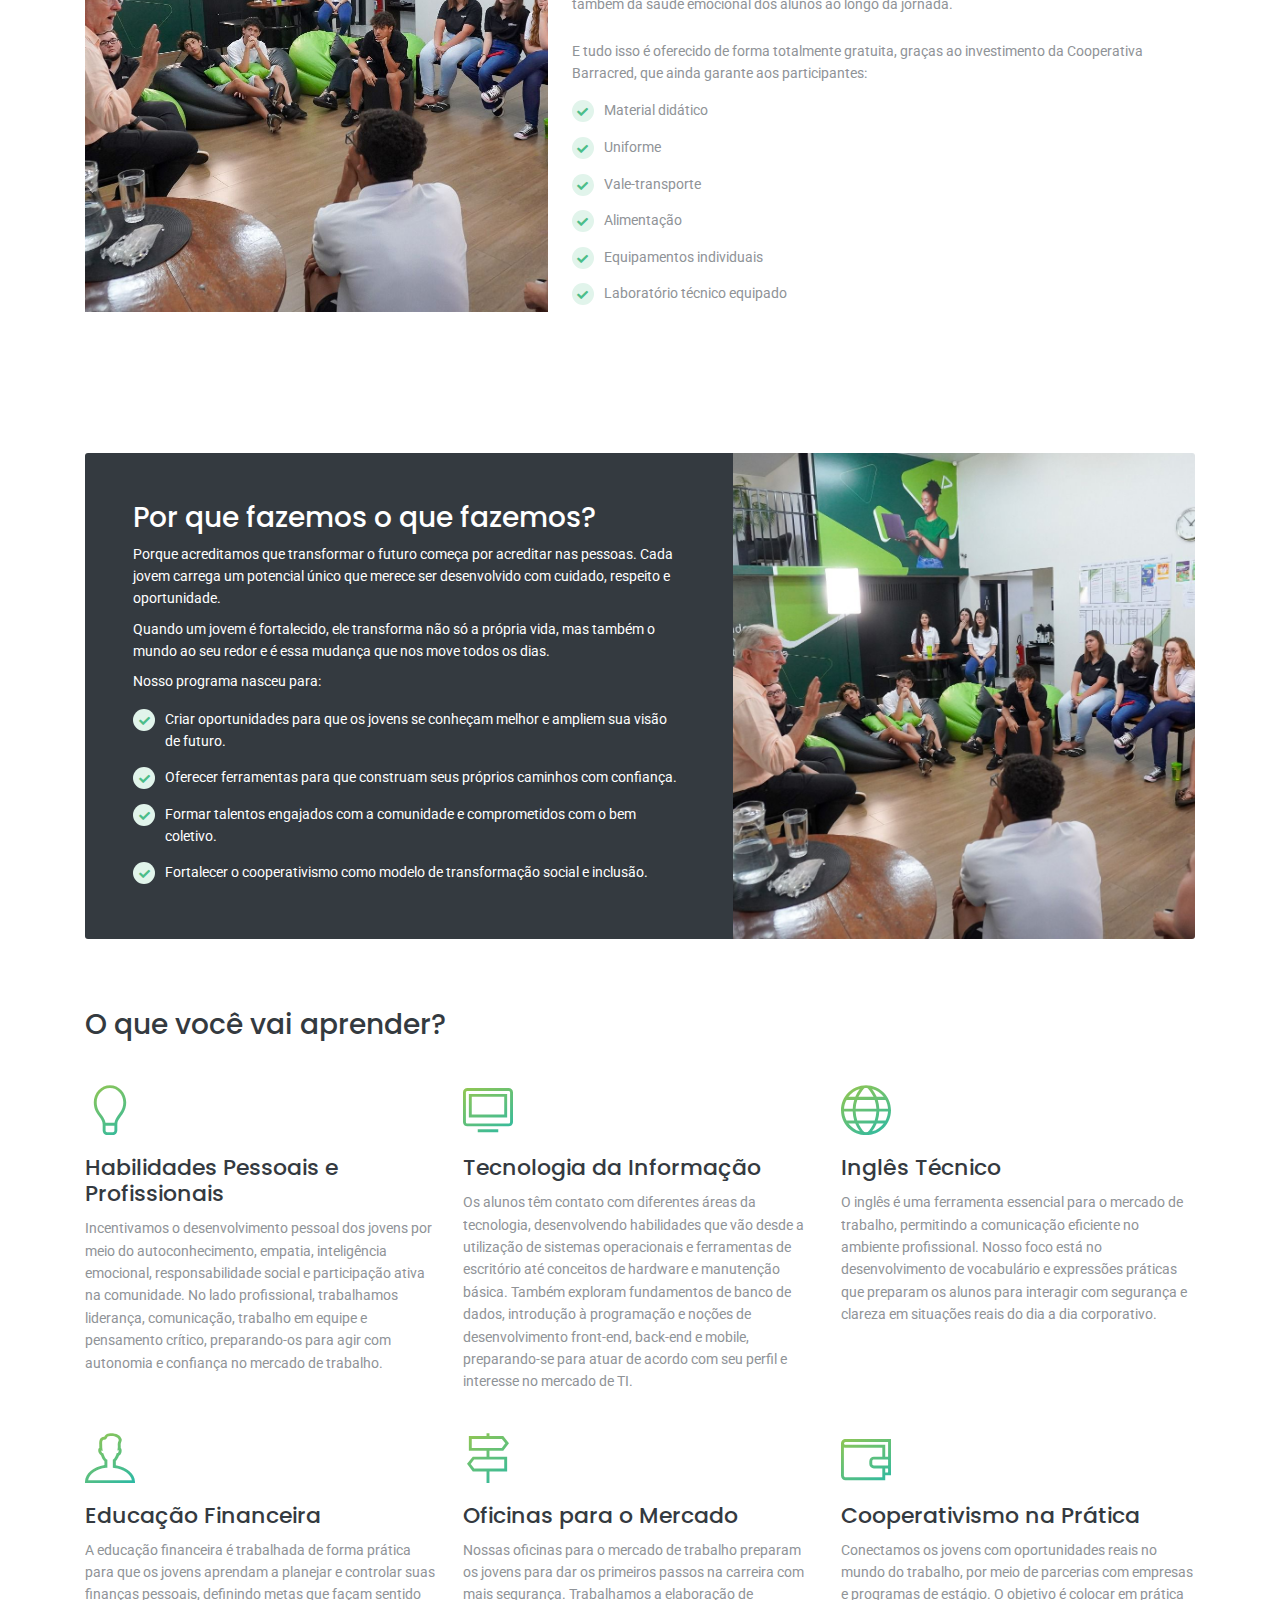
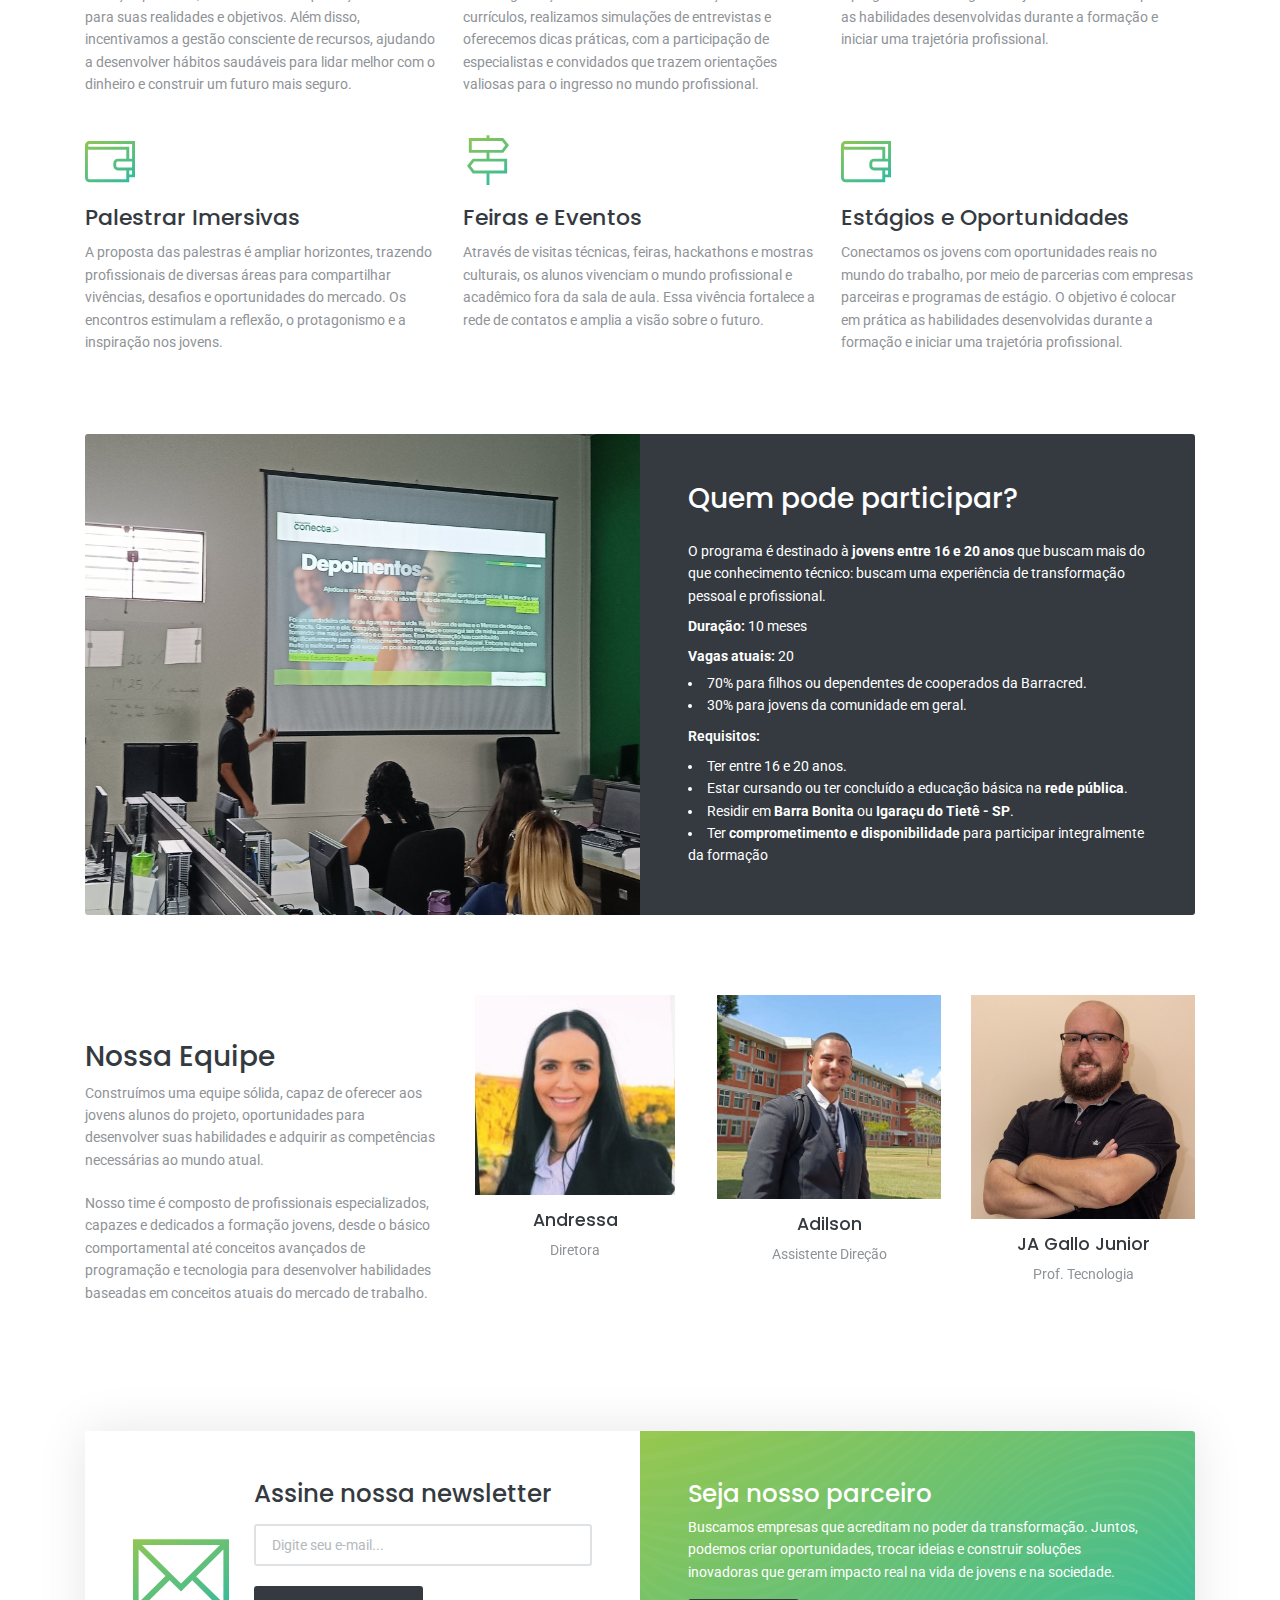
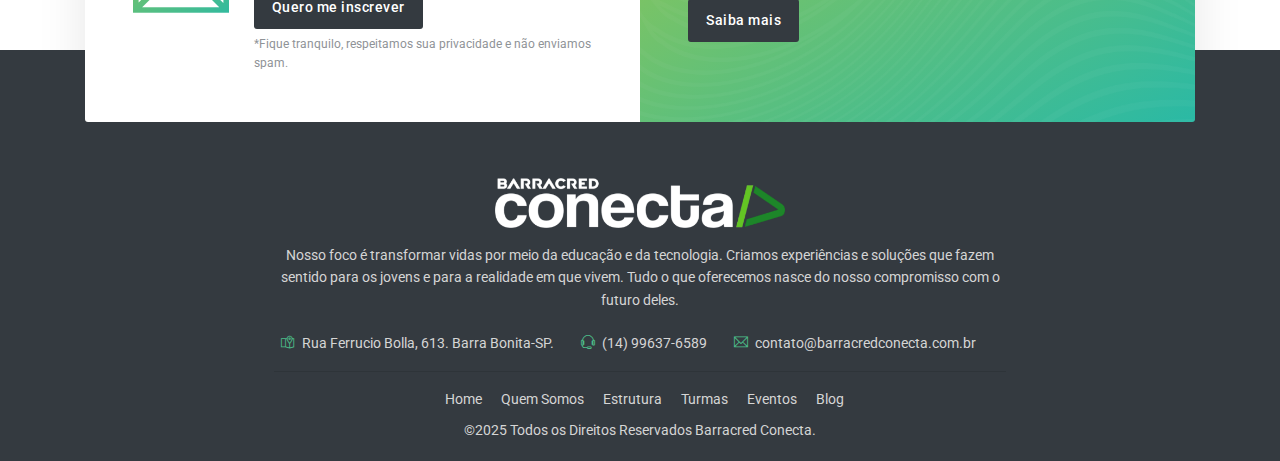
<file: index copy 2.html>
<!DOCTYPE html>
<html lang="pt-br">

<head>
	<title>Barracred Conecta | Home</title>
	<meta charset="utf-8">
	<meta http-equiv="X-UA-Compatible" content="IE=edge">
	<meta name="viewport" content="width=device-width, initial-scale=1">
	<meta name="author" content="José Antonio Gallo Junior">
	<meta name="description" content="Website do Projeto Social da Barracred">

	<!-- Favicon -->
	<link rel="shortcut icon" href="assets/images/favicon.png">

	<!-- Google Font -->
	<link
		href="https://fonts.googleapis.com/css?family=Poppins:300,400,500,600,700,800,900%7CPlayfair+Display:400,400i,700,700i%7CRoboto:400,400i,500,700"
		rel="stylesheet">

	<!-- Plugins CSS -->
	<link rel="stylesheet" type="text/css" href="assets/vendor/font-awesome/css/all.min.css">
	<link rel="stylesheet" type="text/css" href="assets/vendor/themify-icons/css/themify-icons.css">
	<link rel="stylesheet" type="text/css" href="assets/vendor/animate/animate.min.css">
	<link rel="stylesheet" type="text/css" href="assets/vendor/glightbox/css/glightbox.css">
	<link rel="stylesheet" type="text/css" href="assets/vendor/tiny-slider/tiny-slider.css">

	<!-- Theme CSS -->
	<link rel="stylesheet" type="text/css" href="assets/css/style.css">

</head>

<body>
	<div class="preloader">
		<img src="assets/images/preloader.svg" alt="Pre-loader">
	</div>

	<!-- =======================
	header Start-->
	<header class="navbar-transparent navbar-dark">
		<!-- Logo Nav Start -->
		<nav class="navbar navbar-expand-lg nav-dark">
			<div class="container-fluid">
				<!-- Logo -->
				<a class="navbar-brand" href="index.html">
					<!-- Logo -->
					<img class="navbar-brand-item" src="assets/images/logo.png" alt="Logo">
				</a>
				<!-- Menu opener button -->
				<button class="navbar-toggler ms-auto" type="button" data-bs-toggle="collapse"
					data-bs-target="#navbarCollapse" aria-controls="navbarCollapse" aria-expanded="false"
					aria-label="Toggle navigation">
					<span class="navbar-toggler-icon"></span>
				</button>
				<!-- Main Menu Start -->
				<div class="collapse navbar-collapse" id="navbarCollapse">
					<ul class="navbar-nav navbar-nav-scroll navbar-nav-scroll ms-auto">
						<li class="nav-item active">
							<a class="nav-link active" href="index.html" aria-haspopup="true"
								aria-expanded="false">Home</a>
						</li>
						<li class="nav-item">
							<a class="nav-link" href="quem-somos.html" aria-haspopup="true" aria-expanded="false">Quem
								Somos</a>
						</li>
						<li class="nav-item">
							<a class="nav-link" href="equipe.html" aria-haspopup="true" aria-expanded="false">Equipe</a>
						</li>
						<li class="nav-item">
							<a class="nav-link" href="turmas.html" aria-haspopup="true" aria-expanded="false">Turmas</a>
						</li>
						<li class="nav-item">
							<a class="nav-link" href="eventos.html" aria-haspopup="true"
								aria-expanded="false">Eventos</a>
						</li>
						<li class="nav-item">
							<a class="nav-link" href="blog.html" aria-haspopup="true" aria-expanded="false">Blog</a>
						</li>
						<div class="nav-item border-0 d-none d-lg-inline-block align-self-center ps-3 pe-0 px-lg-2">
							<a href="https://beforms.becompliance.com/680a40523c67010009167a96"
								class="btn btn-sm btn-grad text-white mb-0" target="_blank">Faça Parte!</a>
						</div>
					</ul>
				</div>
			</div>
		</nav>
		<!-- Logo Nav End -->
	</header>
	<!-- =======================
	header End-->

	<!-- =======================
	Main Banner -->

	<div id="hero" class="h-80 position-relative left bg-overlay-dark-5 py-7 overflow-hidden fade-bg"
		style="background: url(assets/images/fotos/bg2.jpg) no-repeat center center; background-size:cover;">
		<div class="fade-overlay"></div>
		<div class="container py-7">
			<div class="row all-text-white">
				<div class="col offset-md-1 me-auto all-text-white">
					<h1 class="display-1 fw-bold mb-5">Barracred Conecta</h1>
					<h1 class="display-5 fw-bold text-white">Criando Oportunidades e Cooperando para o Futuro.</h1>
					<!-- <a href="#" class="btn btn-outline-white btn-lg mt-3">Conheça nosso Projeto</a> -->
				</div>
			</div>
		</div>
		<canvas class="position-absolute top-100 start-50 translate-middle mb-6 z-index-9" id="waveCanvas"></canvas>
	</div>

	<!-- =======================
	Main banner -->

	<!-- =======================
	welcome  -->
	<section class="">
		<div class="container z-in">
			<div class="row">
				<div class="col-md-12 align-self-center mb-md-0 mb-5">
					<h2>Seja bem-vindo ao Barracred Conecta</h2>
					<p class="mb-2 text-light-gray">Aqui, acreditamos que cada jovem carrega um mundo de possibilidades.
						Foi por isso que criamos este espaço: para inspirar, capacitar e criar conexões com o futuro por
						meio da educação, do conhecimento e do desenvolvimento humano.</p>
					<p class="mb-2 text-light-gray">Somos um Programa Social da Cooperativa Barracred, desenvolvido com
						carinho para abrir caminhos e oferecer oportunidades reais à jovens que desejam crescer como
						pessoas, desenvolver suas habilidades profissionais e assumir, com consciência, seu papel na
						sociedade.</p>
					<p class="mb-4 text-light-gray ">Nosso compromisso vai muito além da capacitação técnica! Queremos
						estar presentes na jornada de autoconhecimento, fortalecimento emocional, preparação e inserção
						no mundo do trabalho de cada jovem, sempre fundamentados e guiados pelos valores
						cooperativistas.</p>
				</div>
			</div>
			<div class="row">
				<div class="col-md-6">
					<div class="bg-grad h-100 w-100 d-table p-5 all-text-white">
						<h2 class="font-weight-700 m-0 d-table-cell align-middle">
							<span class="d-block h4">
								Porque quando a gente coopera, a transformação acontece! E é com esse espírito que
								seguimos firmes na missão da Barracred:
							</span>
							Cooperar para transformar vidas
						</h2>
					</div>
				</div>
				<div class="col-md-3">
					<img class="img-cover" src="assets/images/home/4.jpeg" alt="">
				</div>
				<div class="col-md-3">
					<img class="img-cover" src="assets/images/home/3.jpg" alt="">
				</div>
			</div>
		</div>
	</section>
	<!-- =======================
	welcome  -->


	<!-- =======================
	about  -->
	<section class="">
		<div class="container">
			<div class="row g-0">
				<div class="col-md-5 mb-md-0 mb-3">
					<img class="img-cover" src="assets/images/fotos/bg1.jpeg" alt="">
				</div>
				<div class="col-md-7 align-self-center px-sm-0 px-md-4">
					<h2>O que é o Barracred Conecta?</h2>
					<p class="mb-2 text-light-gray">O Barracred Conecta é muito mais do que uma capacitação. É uma
						porta de entrada para um novo mundo. Um programa pensado para preparar jovens para os
						desafios de hoje e as oportunidades de amanhã, com uma formação que une técnica, propósito e
						valores.</p>
					<p class="mb-2 text-light-gray">Com aulas de Tecnologia da Informação, Inglês Técnico, Educação
						Financeira e Desenvolvimento de Habilidades Pessoais e Profissionais, buscamos formar jovens
						confiantes, preparados e conscientes, capazes de atuar com protagonismo na vida e no
						trabalho.</p>
					<p class="mb-4 text-light-gray">Além da formação, oferecemos acompanhamento psicológico e apoio
						integral, cuidando também da saúde emocional dos alunos ao longo da jornada.</p>
					<p class="mb-2 text-light-gray">E tudo isso é oferecido de forma totalmente gratuita, graças ao
						investimento da Cooperativa Barracred, que ainda garante aos participantes:</p>
					<ul class="list-group list-group-borderless list-group-icon-primary-bg">
						<li class="list-group-item"><i class="fa fa-check"></i>Material didático</li>
						<li class="list-group-item"><i class="fa fa-check"></i>Uniforme</li>
						<li class="list-group-item"><i class="fa fa-check"></i>Vale-transporte</li>
						<li class="list-group-item"><i class="fa fa-check"></i>Alimentação</li>
						<li class="list-group-item"><i class="fa fa-check"></i>Equipamentos individuais</li>
						<li class="list-group-item"><i class="fa fa-check"></i>Laboratório técnico equipado</li>
					</ul>
				</div>
			</div>
		</div>
	</section>
	<!-- =======================
	about  -->


	<!-- =======================
	why  -->
	<section class="">
		<div class="container">
			<div class="row g-0">
				<div class="col-md-7 h-100 bg-dark all-text-white align-self-center p-5 rounded-start">
					<h2>Por que fazemos o que fazemos?</h2>
					<p class="mb-2">Porque acreditamos que transformar o futuro começa por acreditar
						nas pessoas. Cada jovem carrega um potencial único que merece ser desenvolvido com cuidado,
						respeito e oportunidade.</p>
					<p class="mb-2">Quando um jovem é fortalecido, ele transforma não só a própria
						vida, mas também o mundo ao seu redor e é essa mudança que nos move todos os dias.</p>
					<p class="mb-2">Nosso programa nasceu para:</p>
					<ul class="list-group list-group-borderless list-group-icon-primary-bg">
						<li class="list-group-item text-white"><i class="fa fa-check"></i>Criar oportunidades para
							que os jovens se conheçam melhor e ampliem sua visão de futuro.</li>
						<li class="list-group-item text-white"><i class="fa fa-check"></i>Oferecer ferramentas para
							que construam seus próprios caminhos com confiança.</li>
						<li class="list-group-item text-white"><i class="fa fa-check"></i>Formar talentos engajados
							com a comunidade e comprometidos com o bem coletivo.</li>
						<li class="list-group-item text-white"><i class="fa fa-check"></i>Fortalecer o
							cooperativismo como modelo de transformação social e inclusão.</li>
					</ul>
				</div>
				<div class="col-md-5 px-0 rounded-end">
					<img class="img-cover rounded-end" src="assets/images/fotos/bg1.jpeg" alt="">
				</div>

			</div>
		</div>
	</section>
	<!-- =======================
	why  -->


	<!-- =======================
	service  -->
	<section class="pt-2">
		<div class="container">
			<h2>O que você vai aprender?</h2>
			<div class="row mt-4">
				<div class="col-sm-6 col-md-4">
					<div class="feature-box h-100 icon-grad">
						<div class="feature-box-icon"><i class="ti-light-bulb"></i></div>
						<h3 class="feature-box-title">Habilidades Pessoais e Profissionais</h3>
						<p class="feature-box-desc">Incentivamos o desenvolvimento pessoal dos jovens por meio do
							autoconhecimento, empatia, inteligência emocional, responsabilidade social e participação
							ativa na comunidade. No lado profissional, trabalhamos liderança, comunicação, trabalho em
							equipe e pensamento
							crítico, preparando-os para agir com autonomia e confiança no mercado de trabalho.
						</p>
					</div>
				</div>
				<div class="col-sm-6 col-md-4">
					<div class="feature-box h-100 icon-grad">
						<div class="feature-box-icon"><i class="ti-desktop"></i></div>
						<h3 class="feature-box-title">Tecnologia da Informação</h3>
						<p class="feature-box-desc">Os alunos têm contato com diferentes áreas da tecnologia,
							desenvolvendo habilidades que vão desde a utilização de sistemas operacionais e ferramentas
							de escritório até conceitos de hardware e manutenção básica. Também exploram fundamentos de
							banco de dados, introdução à programação e noções de desenvolvimento front-end, back-end e
							mobile, preparando-se para atuar de acordo com seu perfil e interesse no mercado de TI.</p>
					</div>
				</div>
				<div class="col-sm-6 col-md-4">
					<div class="feature-box h-100 icon-grad">
						<div class="feature-box-icon"><i class="ti-world"></i></div>
						<h3 class="feature-box-title">Inglês Técnico</h3>
						<p class="feature-box-desc">O inglês é uma ferramenta essencial para o mercado de trabalho,
							permitindo a comunicação eficiente no ambiente profissional. Nosso foco está no
							desenvolvimento de vocabulário e expressões práticas que preparam os alunos para interagir
							com segurança e clareza em situações reais do dia a dia corporativo.</p>
					</div>
				</div>
				<div class="col-sm-6 col-md-4">
					<div class="feature-box h-100 icon-grad">
						<div class="feature-box-icon"><i class="ti-user"></i></div>
						<h3 class="feature-box-title">Educação Financeira</h3>
						<p class="feature-box-desc">A educação financeira é trabalhada de forma prática para que os
							jovens aprendam a planejar e controlar suas finanças pessoais, definindo metas que façam
							sentido para suas realidades e objetivos. Além disso, incentivamos a gestão consciente de
							recursos, ajudando a desenvolver hábitos saudáveis para lidar melhor com o dinheiro e
							construir um futuro mais seguro.</p>
					</div>
				</div>
				<div class="col-sm-6 col-md-4">
					<div class="feature-box h-100 icon-grad">
						<div class="feature-box-icon"><i class="ti-direction-alt"></i></div>
						<h3 class="feature-box-title">Oficinas para o Mercado</h3>
						<p class="feature-box-desc">Nossas oficinas para o mercado de trabalho preparam os jovens para
							dar os primeiros passos na carreira com mais segurança. Trabalhamos a elaboração de
							currículos, realizamos simulações de entrevistas e oferecemos dicas práticas, com a
							participação de especialistas e convidados que trazem orientações valiosas para o ingresso
							no mundo profissional.</p>
					</div>
				</div>
				<div class="col-sm-6 col-md-4">
					<div class="feature-box h-100 icon-grad">
						<div class="feature-box-icon"><i class="ti-wallet"></i></div>
						<h3 class="feature-box-title">Cooperativismo na Prática</h3>
						<p class="feature-box-desc">Conectamos os jovens com oportunidades reais no mundo do trabalho,
							por meio de parcerias com empresas e programas de estágio. O objetivo é colocar em prática
							as habilidades desenvolvidas durante a formação e iniciar uma trajetória profissional.</p>
					</div>
				</div>
				<div class="col-sm-6 col-md-4">
					<div class="feature-box h-100 icon-grad">
						<div class="feature-box-icon"><i class="ti-wallet"></i></div>
						<h3 class="feature-box-title">Palestrar Imersivas</h3>
						<p class="feature-box-desc">A proposta das palestras é ampliar horizontes, trazendo
							profissionais de diversas áreas para compartilhar vivências, desafios e oportunidades do
							mercado. Os encontros estimulam a reflexão, o protagonismo e a inspiração nos jovens.</p>
					</div>
				</div>
				<div class="col-sm-6 col-md-4">
					<div class="feature-box h-100 icon-grad">
						<div class="feature-box-icon"><i class="ti-direction-alt"></i></div>
						<h3 class="feature-box-title">Feiras e Eventos</h3>
						<p class="feature-box-desc">Através de visitas técnicas, feiras, hackathons e mostras culturais,
							os alunos vivenciam o mundo profissional e acadêmico fora da sala de aula. Essa vivência
							fortalece a rede de contatos e amplia a visão sobre o futuro.</p>
					</div>
				</div>
				<div class="col-sm-6 col-md-4">
					<div class="feature-box h-100 icon-grad">
						<div class="feature-box-icon"><i class="ti-wallet"></i></div>
						<h3 class="feature-box-title">Estágios e Oportunidades</h3>
						<p class="feature-box-desc">Conectamos os jovens com oportunidades reais no mundo do trabalho,
							por meio de parcerias com empresas parceiras e programas de estágio. O objetivo é colocar em
							prática
							as habilidades desenvolvidas durante a formação e iniciar uma trajetória profissional.</p>
					</div>
				</div>
			</div>
		</div>
	</section>
	<!-- =======================
	service  -->

	<!-- =======================
	how  -->
	<section class="py-0">
		<div class="container">
			<div class="row g-0">
				<div class="col-md-6 vh-md-50 rounded-start"
					style="background:url(assets/images/home/2.jpg) no-repeat; background-size:cover;">
				</div>
				<div class="col-md-6 p-md-5 p-4 bg-dark all-text-white rounded-end">
					<h2 class="mb-4">Quem pode participar?</h2>
					<p class="mb-2">O programa é destinado à <b>jovens entre 16 e 20 anos</b> que buscam mais do que
						conhecimento técnico:
						buscam uma experiência de transformação pessoal e profissional.
					</p>
					<p class="mb-2"><b>Duração:</b> 10 meses</p>
					<p class="mb-1"><b>Vagas atuais:</b> 20</p>
					<ul>
						<li>70% para filhos ou dependentes de cooperados da Barracred.</li>
						<li>30% para jovens da comunidade em geral.</li>
					</ul>
					<p class="fw-bold my-2">Requisitos:</p>
					<ul>
						<li>Ter entre 16 e 20 anos.</li>
						<li>Estar cursando ou ter concluído a educação básica na <b>rede pública</b>.</li>
						<li>Residir em <b>Barra Bonita</b> ou <b>Igaraçu do Tietê - SP</b>.</li>
						<li>Ter <b>comprometimento e disponibilidade</b> para participar integralmente da formação</li>
					</ul>
					<!-- <h6 class="mt-4">Alguma dúvida? Entre em contato conosco:</h6>
					<div class="display-8 mt-3">
						<a class="primary-hover mb-3 d-inline-block text-white" href="tel:14996376589">(14) 99637-6589
						</a> ou
						<a class="primary-hover mb-3 d-inline-block text-white"
							href="mailto:contato@barracredconecta.com.br">contato@barracredconecta.com.br</a>
					</div> -->
				</div>
			</div>
		</div>
	</section>
	<!-- =======================
	how  -->

	<!-- =======================
	team  -->
	<section>
		<div class="container">
			<div class="row">
				<div class="col-md-4 align-self-center mb-md-0 mb-5">
					<h2>Nossa Equipe </h2>
					<p>Construímos uma equipe sólida, capaz de oferecer aos jovens alunos do projeto, oportunidades para
						desenvolver suas habilidades e adquirir as competências necessárias ao mundo atual.
					</p>
					<p>Nosso time é composto de profissionais especializados,
						capazes e dedicados a formação jovens, desde o básico comportamental até conceitos avançados de
						programação e tecnologia
						para desenvolver habilidades baseadas em conceitos atuais do mercado de trabalho.</p>
				</div>
				<div class="col-md-8 align-self-center">
					<div class="tiny-slider arrow-hover">
						<div class="tiny-slider-inner team social-hover team-overlay" data-arrow="true"
							data-dots="false" data-autoplay="3800" data-items-xl="3" data-items-xs="1">
							<!-- Team item -->
							<div class="item">
								<div class="team-item mb-0 text-center">
									<div class="team-avatar">
										<img src="assets/images/team/andressa.jpg" alt="">
									</div>
									<div class="team-desc">
										<h5>Andressa</h5>
										<span>Diretora</span>
										<ul class="social-icons si-colored-on-hover">
											<li class="social-icons-item social-facebook"><a class="social-icons-link"
													href="#"><i class="fab fa-facebook-f"></i></a></li>
											<li class="social-icons-item social-instagram"><a class="social-icons-link"
													href="#"><i class="fab fa-instagram"></i></a></li>
											<li class="social-icons-item social-twitter"><a class="social-icons-link"
													href="#"><i class="fab fa-twitter"></i></a></li>
										</ul>
									</div>
								</div>
							</div>
							<!-- Team item -->
							<div class="item">
								<div class="team-item mb-0 text-center">
									<div class="team-avatar">
										<img src="assets/images/team/adilson.jpeg" alt="">
									</div>
									<div class="team-desc">
										<h5>Adilson</h5>
										<span>Assistente Direção</span>
										<ul class="social-icons si-colored-on-hover">
											<li class="social-icons-item social-facebook"><a class="social-icons-link"
													href="#"><i class="fab fa-facebook-f"></i></a></li>
											<li class="social-icons-item social-instagram"><a class="social-icons-link"
													href="#"><i class="fab fa-instagram"></i></a></li>
											<li class="social-icons-item social-twitter"><a class="social-icons-link"
													href="#"><i class="fab fa-twitter"></i></a></li>
										</ul>
									</div>
								</div>
							</div>
							<!-- Team item -->
							<div class="item">
								<div class="team-item mb-0 text-center">
									<div class="team-avatar">
										<img src="assets/images/team/gallo.jpg" alt="">
									</div>
									<div class="team-desc">
										<h5>JA Gallo Junior</h5>
										<span>Prof. Tecnologia</span>
										<ul class="social-icons si-colored-on-hover">
											<li class="social-icons-item social-facebook"><a class="social-icons-link"
													href="#"><i class="fab fa-facebook-f"></i></a></li>
											<li class="social-icons-item social-instagram"><a class="social-icons-link"
													href="#"><i class="fab fa-instagram"></i></a></li>
											<li class="social-icons-item social-twitter"><a class="social-icons-link"
													href="#"><i class="fab fa-twitter"></i></a></li>
										</ul>
									</div>
								</div>
							</div>
							<!-- Team item -->
							<div class="item">
								<div class="team-item mb-0 text-center">
									<div class="team-avatar">
										<img src="assets/images/team/chris.jpg" alt="">
									</div>
									<div class="team-desc">
										<h5>Chris</h5>
										<span>Profª Sócio-Emocional</span>
										<ul class="social-icons si-colored-on-hover">
											<li class="social-icons-item social-facebook"><a class="social-icons-link"
													href="#"><i class="fab fa-facebook-f"></i></a></li>
											<li class="social-icons-item social-instagram"><a class="social-icons-link"
													href="#"><i class="fab fa-instagram"></i></a></li>
											<li class="social-icons-item social-twitter"><a class="social-icons-link"
													href="#"><i class="fab fa-twitter"></i></a></li>
										</ul>
									</div>
								</div>
							</div>
							<!-- Team item -->
							<div class="item">
								<div class="team-item mb-0 text-center">
									<div class="team-avatar">
										<img src="assets/images/team/vera.jpg" alt="">
									</div>
									<div class="team-desc">
										<h5>Vera Prado Scudeleti</h5>
										<span>Profª Sócio-Emocional</span>
										<ul class="social-icons si-colored-on-hover">
											<li class="social-icons-item social-facebook"><a class="social-icons-link"
													href="#"><i class="fab fa-facebook-f"></i></a></li>
											<li class="social-icons-item social-instagram"><a class="social-icons-link"
													href="#"><i class="fab fa-instagram"></i></a></li>
											<li class="social-icons-item social-twitter"><a class="social-icons-link"
													href="#"><i class="fab fa-twitter"></i></a></li>
										</ul>
									</div>
								</div>
							</div>
							<!-- Team item -->
							<div class="item">
								<div class="team-item mb-0 text-center">
									<div class="team-avatar">
										<img src="assets/images/team/aline.jpg" alt="">
									</div>
									<div class="team-desc">
										<h5>Aline Pedra</h5>
										<span>Profª Inglês</span>
										<ul class="social-icons si-colored-on-hover">
											<li class="social-icons-item social-facebook"><a class="social-icons-link"
													href="#"><i class="fab fa-facebook-f"></i></a></li>
											<li class="social-icons-item social-instagram"><a class="social-icons-link"
													href="#"><i class="fab fa-instagram"></i></a></li>
											<li class="social-icons-item social-twitter"><a class="social-icons-link"
													href="#"><i class="fab fa-twitter"></i></a></li>
										</ul>
									</div>
								</div>
							</div>
						</div>
					</div>
				</div>
			</div>
		</div>
	</section>
	<!-- =======================
	team  -->

	<!-- =======================
	Newsletter  -->
	<section class="mb-n6 p-0">
		<div class="container">
			<div class="shadow rounded overflow-hidden">
				<div class="row g-0">
					<!-- section widget 1 -->
					<div class="col-md-6 bg-white">
						<div class="row h-100 p-4 p-md-5">
							<div class="col-lg-3 align-self-center">
								<i class="ti-email display-1 text-grad"></i>
							</div>
							<div class="col-lg-9">
								<h3 class="mb-3">Assine nossa newsletter</h3>
								<input class="form-control" placeholder="Digite seu e-mail...">
								<button class="btn btn-dark">Quero me inscrever</button>
								<p class="small mb-0">
									*Fique tranquilo, respeitamos sua privacidade e não enviamos spam.
								</p>
							</div>
						</div>
					</div>
					<div class="col-md-6 d-flex">
						<div class="bg-grad p-4 p-sm-5 pattern-overlay-2 h-auto">
							<div class="all-text-white">
								<h3>Seja nosso parceiro</h3>
								<p class="m-0">Buscamos empresas que acreditam no poder da transformação. Juntos,
									podemos criar oportunidades, trocar ideias e construir soluções inovadoras que geram
									impacto real na vida de jovens e na sociedade.
								</p>
							</div>
							<div class="mt-3">
								<button class="btn btn-dark mb-0">Saiba mais</button>
							</div>

						</div>
					</div>
				</div>
			</div>
		</div>
	</section>
	<!-- =======================
	Newsletter  -->

	<!-- =======================
	footer  -->
	<footer class="footer footer-dark section-pt">
		<div class="footer-content">
			<div class="container">
				<div class="row">
					<!-- Footer widget 1 -->
					<div class="col-md-8 mx-auto">
						<div class="widget text-center mt-5">
							<a href="index.html" class="footer-logo mb-3 d-block">
								<!-- SVG Logo Start -->
								<img src="assets/images/logo.png" />
								<!-- SVG Logo End -->
							</a>
							<p class="mt-3">Nosso foco é transformar vidas por meio da educação e da tecnologia. Criamos
								experiências e soluções que fazem sentido para os jovens e para a realidade em que
								vivem. Tudo o que oferecemos nasce do nosso compromisso com o futuro deles.</p>
							<!-- contact info -->
							<ul class="p-0 list-inline">
								<li class="list-inline-item me-4">
									<i class="me-1 text-primary ti-map-alt"></i>
									Rua Ferrucio Bolla, 613. Barra Bonita-SP.
								</li>
								<li class="list-inline-item me-4">
									<i class="me-1 text-primary ti-headphone-alt"></i>
									<a href="tel:14 996376589">(14) 99637-6589</a>
								</li>
								<li class="list-inline-item me-4">
									<i class="me-1 text-primary ti-email"></i>
									<a href="mailto:contato@barracredconecta.com.br">contato@barracredconecta.com.br</a>
								</li>
							</ul>
							<div class="divider my-3"></div>
							<!-- footer links -->
							<div class="copyright-links my-2">
								<ul class="list-inline">
									<li class="list-inline-item ps-2">
										<a class="list-group-item-action" href="#">Home</a>
									</li>
									<li class="list-inline-item ps-2">
										<a class="list-group-item-action" href="#">Quem Somos</a>
									</li>
									<li class="list-inline-item ps-2">
										<a class="list-group-item-action" href="#">Estrutura</a>
									</li>
									<li class="list-inline-item ps-2">
										<a class="list-group-item-action" href="#">Turmas</a>
									</li>
									<li class="list-inline-item ps-2">
										<a class="list-group-item-action pe-0" href="#">Eventos</a>
									</li>
									<li class="list-inline-item ps-2">
										<a class="list-group-item-action pe-0" href="#">Blog</a>
									</li>
								</ul>
							</div>
							<!-- copyright text -->
							<div class="copyright-text">©2025 Todos os Direitos Reservados <a href="#!"> Barracred
									Conecta.</a></div>
						</div>
					</div>
				</div>
			</div>
		</div>
	</footer>
	<!-- =======================
	footer  -->

	<!-- Back to top -->
	<div> <a href="#" class="back-top btn btn-grad"><i class="ti-angle-up"></i></a> </div>

	<!-- Bootstrap JS -->
	<script src="assets/vendor/bootstrap/dist/js/bootstrap.bundle.min.js"></script>

	<!--Vendors-->
	<script src="assets/vendor/glightbox/js/glightbox.js"></script>
	<script src="assets/vendor/tiny-slider/tiny-slider.js"></script>
	<script src="assets/vendor/jarallax/jarallax.min.js"></script>

	<!--Template Functions-->
	<script src="assets/js/functions.js"></script>
	<script src="assets/js/index.js"></script>
</body>

</html>
</file>
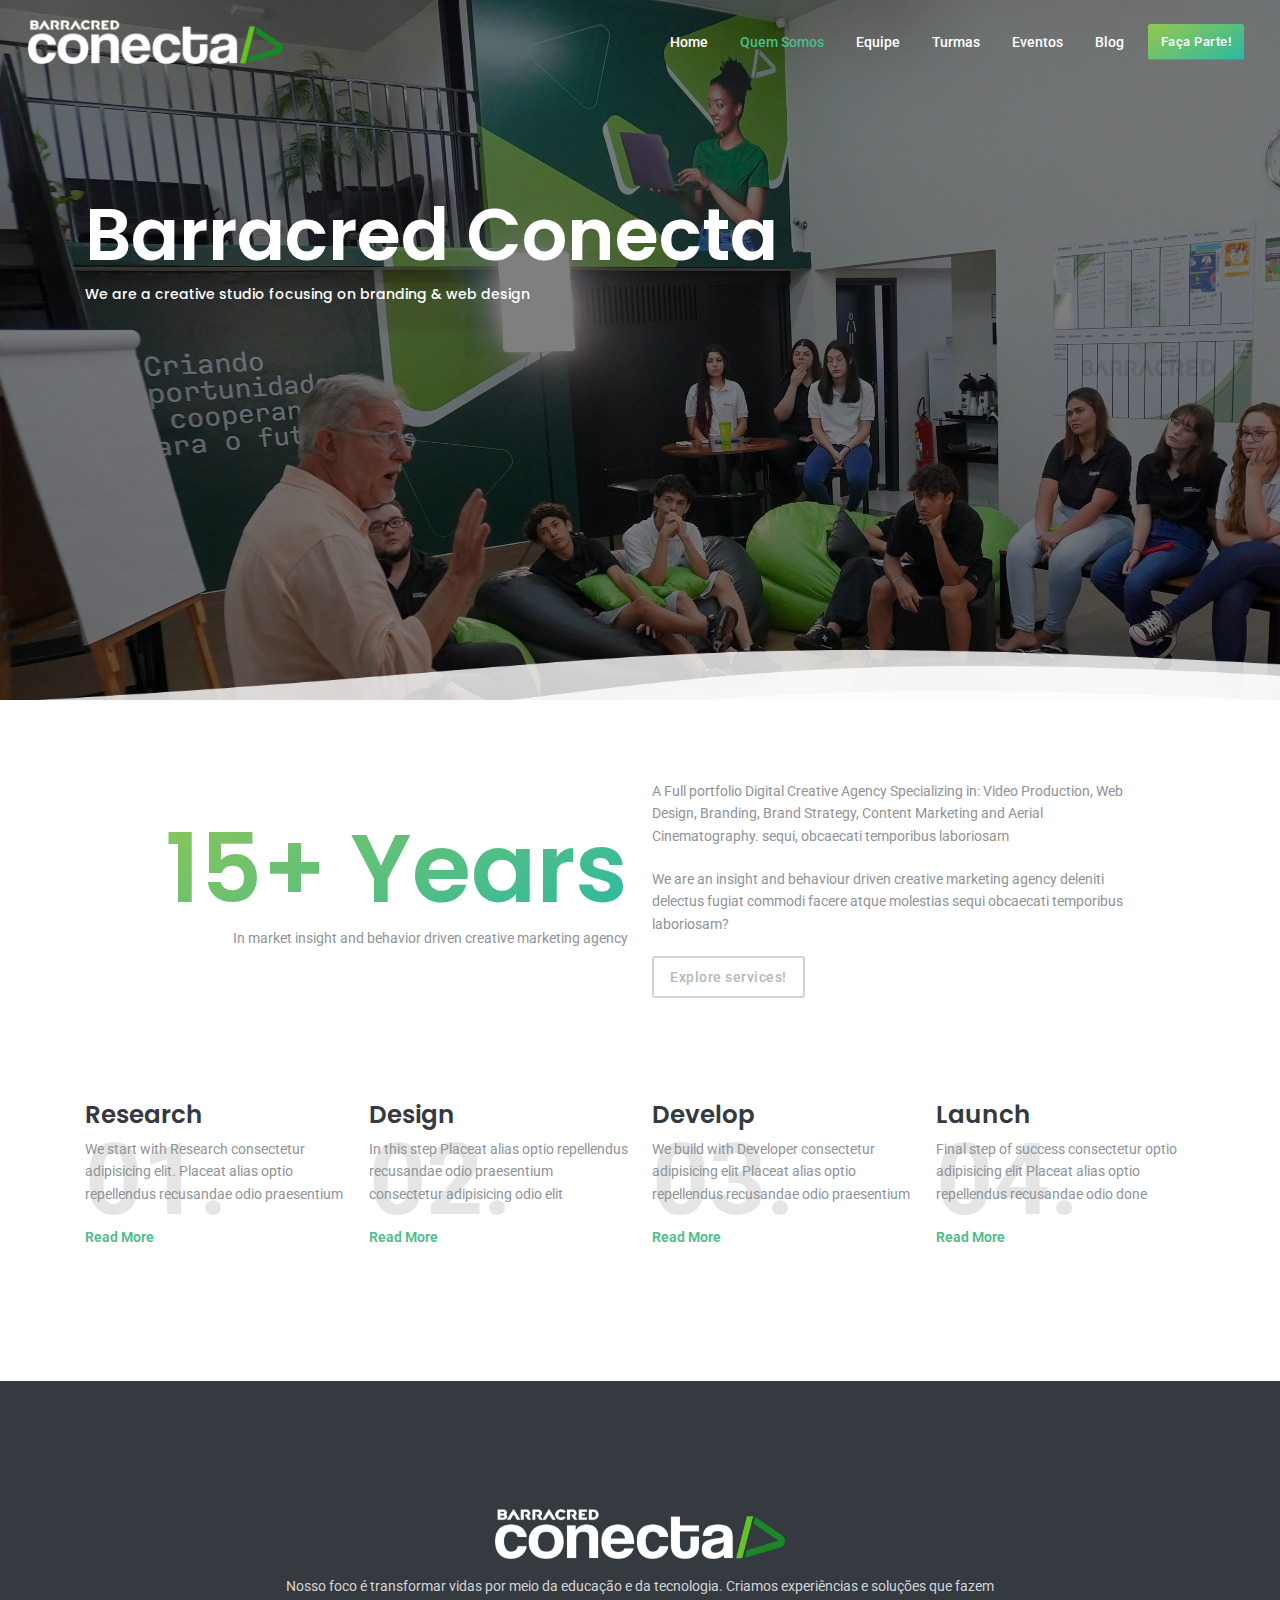
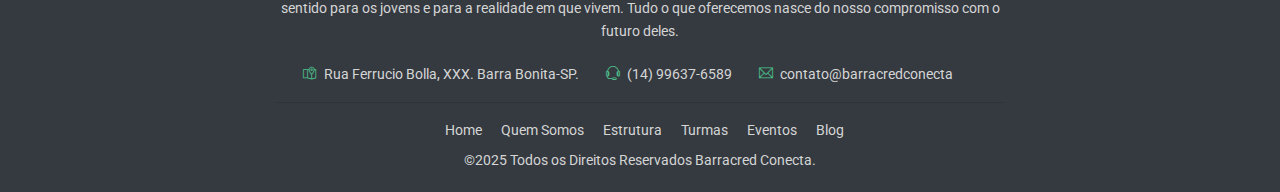
<file: quem-somos.html>
<!DOCTYPE html>
<html lang="pt-br">

<head>
	<title>Barracred Conecta | Equipe</title>
	<meta charset="utf-8">
	<meta http-equiv="X-UA-Compatible" content="IE=edge">
	<meta name="viewport" content="width=device-width, initial-scale=1">
	<meta name="author" content="José Antonio Gallo Junior">
	<meta name="description" content="Website do Projeto Social da Barracred, 'Barracred Conecta'">

	<!-- Favicon -->
	<link rel="shortcut icon" href="assets/images/favicon.png">

	<!-- Google Font -->
	<link
		href="https://fonts.googleapis.com/css?family=Poppins:300,400,500,600,700,800,900%7CPlayfair+Display:400,400i,700,700i%7CRoboto:400,400i,500,700"
		rel="stylesheet">

	<!-- Plugins CSS -->
	<link rel="stylesheet" type="text/css" href="assets/vendor/font-awesome/css/all.min.css">
	<link rel="stylesheet" type="text/css" href="assets/vendor/themify-icons/css/themify-icons.css">
	<link rel="stylesheet" type="text/css" href="assets/vendor/animate/animate.min.css">
	<link rel="stylesheet" type="text/css" href="assets/vendor/glightbox/css/glightbox.css">
	<link rel="stylesheet" type="text/css" href="assets/vendor/tiny-slider/tiny-slider.css">

	<!-- Theme CSS -->
	<link rel="stylesheet" type="text/css" href="assets/css/style.css">

</head>

<body>
	<div class="preloader">
		<img src="assets/images/preloader.svg" alt="Pre-loader">
	</div>

	<!-- =======================
	header Start-->
	<header class="navbar-transparent navbar-dark">
		<!-- Logo Nav Start -->
		<nav class="navbar navbar-expand-lg nav-dark">
			<div class="container-fluid">
				<!-- Logo -->
				<a class="navbar-brand" href="index.html">
					<!-- Logo -->
					<img class="navbar-brand-item" src="assets/images/logo.png" alt="Logo">
				</a>
				<!-- Menu opener button -->
				<button class="navbar-toggler ms-auto" type="button" data-bs-toggle="collapse"
					data-bs-target="#navbarCollapse" aria-controls="navbarCollapse" aria-expanded="false"
					aria-label="Toggle navigation">
					<span class="navbar-toggler-icon"></span>
				</button>	
				<!-- Main Menu Start -->
				<div class="collapse navbar-collapse" id="navbarCollapse">
					<ul class="navbar-nav navbar-nav-scroll navbar-nav-scroll ms-auto">
						<li class="nav-item">
							<a class="nav-link" href="index.html" aria-haspopup="true" aria-expanded="false">Home</a>
						</li>
						<li class="nav-item active">
							<a class="nav-link active" href="quem-somos.html" aria-haspopup="true" aria-expanded="false">Quem Somos</a>
						</li>
						<li class="nav-item">
							<a class="nav-link" href="equipe.html" aria-haspopup="true" aria-expanded="false">Equipe</a>
						</li>
						<li class="nav-item">
							<a class="nav-link" href="turmas.html" aria-haspopup="true" aria-expanded="false">Turmas</a>
						</li>
						<li class="nav-item">
							<a class="nav-link" href="eventos.html" aria-haspopup="true" aria-expanded="false">Eventos</a>
						</li>
						<li class="nav-item">
							<a class="nav-link" href="blog.html" aria-haspopup="true" aria-expanded="false">Blog</a>
						</li>
						<div class="nav-item border-0 d-none d-lg-inline-block align-self-center ps-3 pe-0 px-lg-2">
							<a href="#" class=" btn btn-sm btn-grad text-white mb-0">Faça Parte!</a>
						</div>
					</ul>
				</div>
			</div>
		</nav>
		<!-- Logo Nav End -->
	</header>
	<!-- =======================
	header End-->

	<div class="h-700 position-relative left bg-overlay-dark-5 py-7 overflow-hidden" style="background: url(assets/images/fotos/bg1.jpeg)">
		<div class="container py-7">
			<div class="row all-text-white">
				<div class="col-12 col-lg-8 position-relative">
					<h1 class="display-2 fw-bold">Barracred Conecta</h1>
					<h6 class="subtitle mb-4">We are a creative studio focusing on branding & web design</h6>
				</div>
			</div>
		</div>
		<canvas class="position-absolute top-100 start-50 translate-middle mb-6" id="waveCanvas"></canvas>
	</div>
	
<!-- =======================
	About us -->
	<section>
		<div class="container h-100">
			<div class="row">
				<div class="col-md-6 align-self-center">
					<div class="text-center text-sm-center text-md-end mb-4">
						<h2 class="text-grad display-1 fw-bold mb-0">15+ Years</h2>
						<span>In market insight and behavior driven creative marketing agency</span>
					</div>
				</div>
				<div class="col-md-6 align-self-center text-center text-sm-center text-md-start">
					<p class="pe-0 pe-lg-5">A Full portfolio Digital Creative Agency Specializing in: Video Production, Web Design, Branding, Brand Strategy, Content Marketing and Aerial Cinematography. sequi, obcaecati temporibus laboriosam</p>
					<p class="pe-0 pe-lg-5">We are an insight and behaviour driven creative marketing agency deleniti delectus fugiat commodi facere atque molestias sequi obcaecati temporibus laboriosam?</p>
					<a class="btn btn-outline-light" href="#">Explore services!</a>
				</div>
			</div>
			<!-- row end -->
			<div class="row mt-7">
				<!-- process item-->
				<div class="col-md-3 mb-6">
					<div class="process">
						<div class="process-number">01.</div>
						<h3 class="process-title">Research</h3>
						<p class="process-content">We start with Research consectetur adipisicing elit. Placeat alias optio repellendus recusandae odio praesentium</p>
						<a href="#!">Read More</a>
					</div>
				</div>
				<!-- process item-->
				<div class="col-md-3 mb-6">
					<div class="process">
						<div class="process-number">02.</div>
						<h3 class="process-title">Design</h3>
						<p class="process-content">In this step Placeat alias optio repellendus recusandae odio praesentium consectetur adipisicing odio elit </p>
						<a href="#!">Read More</a>
					</div>
				</div>
				<!-- process item-->
				<div class="col-md-3 mb-6">
					<div class="process">
						<div class="process-number">03.</div>
						<h3 class="process-title">Develop</h3>
						<p class="process-content">We build with Developer consectetur adipisicing elit Placeat alias optio repellendus recusandae odio praesentium</p>
						<a href="#!">Read More</a>
					</div>
				</div>
				<!-- process item-->
				<div class="col-md-3 mb-6">
					<div class="process">
						<div class="process-number">04.</div>
						<h3 class="process-title">Launch</h3>
						<p class="process-content">Final step of success consectetur optio adipisicing elit Placeat alias optio repellendus recusandae odio done</p>
						<a href="#!">Read More</a>
					</div>
				</div>

			</div>
		</div>
	</section>
	<!-- =======================
	About us -->

	



	<!-- =======================
	footer  -->
	<footer class="footer footer-dark section-pt">
		<div class="footer-content">
			<div class="container">
				<div class="row">
					<!-- Footer widget 1 -->
					<div class="col-md-8 mx-auto">
						<div class="widget text-center mt-5">
							<a href="index.html" class="footer-logo mb-3 d-block">
								<!-- SVG Logo Start -->
								<img src="/assets/images/logo.png" />
								<!-- SVG Logo End -->
							</a>
							<p class="mt-3">Nosso foco é transformar vidas por meio da educação e da tecnologia. Criamos
								experiências e soluções que fazem sentido para os jovens e para a realidade em que
								vivem. Tudo o que oferecemos nasce do nosso compromisso com o futuro deles.</p>
							<!-- contact info -->
							<ul class="p-0 list-inline">
								<li class="list-inline-item me-4">
									<i class="me-1 text-primary ti-map-alt"></i>
									Rua Ferrucio Bolla, XXX. Barra Bonita-SP.
								</li>
								<li class="list-inline-item me-4">
									<i class="me-1 text-primary ti-headphone-alt"></i>
									(14) 99637-6589
								</li>
								<li class="list-inline-item me-4">
									<i class="me-1 text-primary ti-email"></i>
									<a href="mailto:yourid@website.com">contato@barracredconecta</a>
								</li>
							</ul>
							<div class="divider my-3"></div>
							<!-- footer links -->
							<div class="copyright-links my-2">
								<ul class="list-inline">
									<li class="list-inline-item ps-2">
										<a class="list-group-item-action" href="#">Home</a>
									</li>
									<li class="list-inline-item ps-2">
										<a class="list-group-item-action" href="#">Quem Somos</a>
									</li>
									<li class="list-inline-item ps-2">
										<a class="list-group-item-action" href="#">Estrutura</a>
									</li>
									<li class="list-inline-item ps-2">
										<a class="list-group-item-action" href="#">Turmas</a>
									</li>
									<li class="list-inline-item ps-2">
										<a class="list-group-item-action pe-0" href="#">Eventos</a>
									</li>
									<li class="list-inline-item ps-2">
										<a class="list-group-item-action pe-0" href="#">Blog</a>
									</li>
								</ul>
							</div>
							<!-- copyright text -->
							<div class="copyright-text">©2025 Todos os Direitos Reservados <a href="#!"> Barracred Conecta.</a></div>
						</div>
					</div>
				</div>
			</div>
		</div>
	</footer>
	<!-- =======================
	footer  -->

	<!-- Back to top -->
	<div> <a href="#" class="back-top btn btn-grad"><i class="ti-angle-up"></i></a> </div>

	<!-- Bootstrap JS -->
	<script src="assets/vendor/bootstrap/dist/js/bootstrap.bundle.min.js"></script>

	<!--Vendors-->
	<script src="assets/vendor/glightbox/js/glightbox.js"></script>
	<script src="assets/vendor/tiny-slider/tiny-slider.js"></script>
	<script src="assets/vendor/jarallax/jarallax.min.js"></script>

	<!--Template Functions-->
	<script src="assets/js/functions.js"></script>
</body>

</html>
</file>
<file: assets/vendor/themify-icons/css/themify-icons.css>
@font-face {
	font-family: 'themify';
	src:url('../fonts/themify_-fvbane.eot');
	src:url('../fonts/themify.eot#iefix-fvbane') format('embedded-opentype'),
		url('../fonts/themify_-fvbane.woff') format('woff'),
		url('../fonts/themify_-fvbane.ttf') format('truetype'),
		url('../fonts/themify_-fvbane.svg#themify') format('svg');
	font-weight: normal;
	font-style: normal;
}

[class^="ti-"], [class*=" ti-"] {
	font-family: 'themify';
	speak: none;
	font-style: normal;
	font-weight: normal;
	font-variant: normal;
	text-transform: none;
	line-height: 1;

	/* Better Font Rendering =========== */
	-webkit-font-smoothing: antialiased;
	-moz-osx-font-smoothing: grayscale;
}

.ti-wand:before {
	content: "\e600";
}
.ti-volume:before {
	content: "\e601";
}
.ti-user:before {
	content: "\e602";
}
.ti-unlock:before {
	content: "\e603";
}
.ti-unlink:before {
	content: "\e604";
}
.ti-trash:before {
	content: "\e605";
}
.ti-thought:before {
	content: "\e606";
}
.ti-target:before {
	content: "\e607";
}
.ti-tag:before {
	content: "\e608";
}
.ti-tablet:before {
	content: "\e609";
}
.ti-star:before {
	content: "\e60a";
}
.ti-spray:before {
	content: "\e60b";
}
.ti-signal:before {
	content: "\e60c";
}
.ti-shopping-cart:before {
	content: "\e60d";
}
.ti-shopping-cart-full:before {
	content: "\e60e";
}
.ti-settings:before {
	content: "\e60f";
}
.ti-search:before {
	content: "\e610";
}
.ti-zoom-in:before {
	content: "\e611";
}
.ti-zoom-out:before {
	content: "\e612";
}
.ti-cut:before {
	content: "\e613";
}
.ti-ruler:before {
	content: "\e614";
}
.ti-ruler-pencil:before {
	content: "\e615";
}
.ti-ruler-alt:before {
	content: "\e616";
}
.ti-bookmark:before {
	content: "\e617";
}
.ti-bookmark-alt:before {
	content: "\e618";
}
.ti-reload:before {
	content: "\e619";
}
.ti-plus:before {
	content: "\e61a";
}
.ti-pin:before {
	content: "\e61b";
}
.ti-pencil:before {
	content: "\e61c";
}
.ti-pencil-alt:before {
	content: "\e61d";
}
.ti-paint-roller:before {
	content: "\e61e";
}
.ti-paint-bucket:before {
	content: "\e61f";
}
.ti-na:before {
	content: "\e620";
}
.ti-mobile:before {
	content: "\e621";
}
.ti-minus:before {
	content: "\e622";
}
.ti-medall:before {
	content: "\e623";
}
.ti-medall-alt:before {
	content: "\e624";
}
.ti-marker:before {
	content: "\e625";
}
.ti-marker-alt:before {
	content: "\e626";
}
.ti-arrow-up:before {
	content: "\e627";
}
.ti-arrow-right:before {
	content: "\e628";
}
.ti-arrow-left:before {
	content: "\e629";
}
.ti-arrow-down:before {
	content: "\e62a";
}
.ti-lock:before {
	content: "\e62b";
}
.ti-location-arrow:before {
	content: "\e62c";
}
.ti-link:before {
	content: "\e62d";
}
.ti-layout:before {
	content: "\e62e";
}
.ti-layers:before {
	content: "\e62f";
}
.ti-layers-alt:before {
	content: "\e630";
}
.ti-key:before {
	content: "\e631";
}
.ti-import:before {
	content: "\e632";
}
.ti-image:before {
	content: "\e633";
}
.ti-heart:before {
	content: "\e634";
}
.ti-heart-broken:before {
	content: "\e635";
}
.ti-hand-stop:before {
	content: "\e636";
}
.ti-hand-open:before {
	content: "\e637";
}
.ti-hand-drag:before {
	content: "\e638";
}
.ti-folder:before {
	content: "\e639";
}
.ti-flag:before {
	content: "\e63a";
}
.ti-flag-alt:before {
	content: "\e63b";
}
.ti-flag-alt-2:before {
	content: "\e63c";
}
.ti-eye:before {
	content: "\e63d";
}
.ti-export:before {
	content: "\e63e";
}
.ti-exchange-vertical:before {
	content: "\e63f";
}
.ti-desktop:before {
	content: "\e640";
}
.ti-cup:before {
	content: "\e641";
}
.ti-crown:before {
	content: "\e642";
}
.ti-comments:before {
	content: "\e643";
}
.ti-comment:before {
	content: "\e644";
}
.ti-comment-alt:before {
	content: "\e645";
}
.ti-close:before {
	content: "\e646";
}
.ti-clip:before {
	content: "\e647";
}
.ti-angle-up:before {
	content: "\e648";
}
.ti-angle-right:before {
	content: "\e649";
}
.ti-angle-left:before {
	content: "\e64a";
}
.ti-angle-down:before {
	content: "\e64b";
}
.ti-check:before {
	content: "\e64c";
}
.ti-check-box:before {
	content: "\e64d";
}
.ti-camera:before {
	content: "\e64e";
}
.ti-announcement:before {
	content: "\e64f";
}
.ti-brush:before {
	content: "\e650";
}
.ti-briefcase:before {
	content: "\e651";
}
.ti-bolt:before {
	content: "\e652";
}
.ti-bolt-alt:before {
	content: "\e653";
}
.ti-blackboard:before {
	content: "\e654";
}
.ti-bag:before {
	content: "\e655";
}
.ti-move:before {
	content: "\e656";
}
.ti-arrows-vertical:before {
	content: "\e657";
}
.ti-arrows-horizontal:before {
	content: "\e658";
}
.ti-fullscreen:before {
	content: "\e659";
}
.ti-arrow-top-right:before {
	content: "\e65a";
}
.ti-arrow-top-left:before {
	content: "\e65b";
}
.ti-arrow-circle-up:before {
	content: "\e65c";
}
.ti-arrow-circle-right:before {
	content: "\e65d";
}
.ti-arrow-circle-left:before {
	content: "\e65e";
}
.ti-arrow-circle-down:before {
	content: "\e65f";
}
.ti-angle-double-up:before {
	content: "\e660";
}
.ti-angle-double-right:before {
	content: "\e661";
}
.ti-angle-double-left:before {
	content: "\e662";
}
.ti-angle-double-down:before {
	content: "\e663";
}
.ti-zip:before {
	content: "\e664";
}
.ti-world:before {
	content: "\e665";
}
.ti-wheelchair:before {
	content: "\e666";
}
.ti-view-list:before {
	content: "\e667";
}
.ti-view-list-alt:before {
	content: "\e668";
}
.ti-view-grid:before {
	content: "\e669";
}
.ti-uppercase:before {
	content: "\e66a";
}
.ti-upload:before {
	content: "\e66b";
}
.ti-underline:before {
	content: "\e66c";
}
.ti-truck:before {
	content: "\e66d";
}
.ti-timer:before {
	content: "\e66e";
}
.ti-ticket:before {
	content: "\e66f";
}
.ti-thumb-up:before {
	content: "\e670";
}
.ti-thumb-down:before {
	content: "\e671";
}
.ti-text:before {
	content: "\e672";
}
.ti-stats-up:before {
	content: "\e673";
}
.ti-stats-down:before {
	content: "\e674";
}
.ti-split-v:before {
	content: "\e675";
}
.ti-split-h:before {
	content: "\e676";
}
.ti-smallcap:before {
	content: "\e677";
}
.ti-shine:before {
	content: "\e678";
}
.ti-shift-right:before {
	content: "\e679";
}
.ti-shift-left:before {
	content: "\e67a";
}
.ti-shield:before {
	content: "\e67b";
}
.ti-notepad:before {
	content: "\e67c";
}
.ti-server:before {
	content: "\e67d";
}
.ti-quote-right:before {
	content: "\e67e";
}
.ti-quote-left:before {
	content: "\e67f";
}
.ti-pulse:before {
	content: "\e680";
}
.ti-printer:before {
	content: "\e681";
}
.ti-power-off:before {
	content: "\e682";
}
.ti-plug:before {
	content: "\e683";
}
.ti-pie-chart:before {
	content: "\e684";
}
.ti-paragraph:before {
	content: "\e685";
}
.ti-panel:before {
	content: "\e686";
}
.ti-package:before {
	content: "\e687";
}
.ti-music:before {
	content: "\e688";
}
.ti-music-alt:before {
	content: "\e689";
}
.ti-mouse:before {
	content: "\e68a";
}
.ti-mouse-alt:before {
	content: "\e68b";
}
.ti-money:before {
	content: "\e68c";
}
.ti-microphone:before {
	content: "\e68d";
}
.ti-menu:before {
	content: "\e68e";
}
.ti-menu-alt:before {
	content: "\e68f";
}
.ti-map:before {
	content: "\e690";
}
.ti-map-alt:before {
	content: "\e691";
}
.ti-loop:before {
	content: "\e692";
}
.ti-location-pin:before {
	content: "\e693";
}
.ti-list:before {
	content: "\e694";
}
.ti-light-bulb:before {
	content: "\e695";
}
.ti-Italic:before {
	content: "\e696";
}
.ti-info:before {
	content: "\e697";
}
.ti-infinite:before {
	content: "\e698";
}
.ti-id-badge:before {
	content: "\e699";
}
.ti-hummer:before {
	content: "\e69a";
}
.ti-home:before {
	content: "\e69b";
}
.ti-help:before {
	content: "\e69c";
}
.ti-headphone:before {
	content: "\e69d";
}
.ti-harddrives:before {
	content: "\e69e";
}
.ti-harddrive:before {
	content: "\e69f";
}
.ti-gift:before {
	content: "\e6a0";
}
.ti-game:before {
	content: "\e6a1";
}
.ti-filter:before {
	content: "\e6a2";
}
.ti-files:before {
	content: "\e6a3";
}
.ti-file:before {
	content: "\e6a4";
}
.ti-eraser:before {
	content: "\e6a5";
}
.ti-envelope:before {
	content: "\e6a6";
}
.ti-download:before {
	content: "\e6a7";
}
.ti-direction:before {
	content: "\e6a8";
}
.ti-direction-alt:before {
	content: "\e6a9";
}
.ti-dashboard:before {
	content: "\e6aa";
}
.ti-control-stop:before {
	content: "\e6ab";
}
.ti-control-shuffle:before {
	content: "\e6ac";
}
.ti-control-play:before {
	content: "\e6ad";
}
.ti-control-pause:before {
	content: "\e6ae";
}
.ti-control-forward:before {
	content: "\e6af";
}
.ti-control-backward:before {
	content: "\e6b0";
}
.ti-cloud:before {
	content: "\e6b1";
}
.ti-cloud-up:before {
	content: "\e6b2";
}
.ti-cloud-down:before {
	content: "\e6b3";
}
.ti-clipboard:before {
	content: "\e6b4";
}
.ti-car:before {
	content: "\e6b5";
}
.ti-calendar:before {
	content: "\e6b6";
}
.ti-book:before {
	content: "\e6b7";
}
.ti-bell:before {
	content: "\e6b8";
}
.ti-basketball:before {
	content: "\e6b9";
}
.ti-bar-chart:before {
	content: "\e6ba";
}
.ti-bar-chart-alt:before {
	content: "\e6bb";
}
.ti-back-right:before {
	content: "\e6bc";
}
.ti-back-left:before {
	content: "\e6bd";
}
.ti-arrows-corner:before {
	content: "\e6be";
}
.ti-archive:before {
	content: "\e6bf";
}
.ti-anchor:before {
	content: "\e6c0";
}
.ti-align-right:before {
	content: "\e6c1";
}
.ti-align-left:before {
	content: "\e6c2";
}
.ti-align-justify:before {
	content: "\e6c3";
}
.ti-align-center:before {
	content: "\e6c4";
}
.ti-alert:before {
	content: "\e6c5";
}
.ti-alarm-clock:before {
	content: "\e6c6";
}
.ti-agenda:before {
	content: "\e6c7";
}
.ti-write:before {
	content: "\e6c8";
}
.ti-window:before {
	content: "\e6c9";
}
.ti-widgetized:before {
	content: "\e6ca";
}
.ti-widget:before {
	content: "\e6cb";
}
.ti-widget-alt:before {
	content: "\e6cc";
}
.ti-wallet:before {
	content: "\e6cd";
}
.ti-video-clapper:before {
	content: "\e6ce";
}
.ti-video-camera:before {
	content: "\e6cf";
}
.ti-vector:before {
	content: "\e6d0";
}
.ti-themify-logo:before {
	content: "\e6d1";
}
.ti-themify-favicon:before {
	content: "\e6d2";
}
.ti-themify-favicon-alt:before {
	content: "\e6d3";
}
.ti-support:before {
	content: "\e6d4";
}
.ti-stamp:before {
	content: "\e6d5";
}
.ti-split-v-alt:before {
	content: "\e6d6";
}
.ti-slice:before {
	content: "\e6d7";
}
.ti-shortcode:before {
	content: "\e6d8";
}
.ti-shift-right-alt:before {
	content: "\e6d9";
}
.ti-shift-left-alt:before {
	content: "\e6da";
}
.ti-ruler-alt-2:before {
	content: "\e6db";
}
.ti-receipt:before {
	content: "\e6dc";
}
.ti-pin2:before {
	content: "\e6dd";
}
.ti-pin-alt:before {
	content: "\e6de";
}
.ti-pencil-alt2:before {
	content: "\e6df";
}
.ti-palette:before {
	content: "\e6e0";
}
.ti-more:before {
	content: "\e6e1";
}
.ti-more-alt:before {
	content: "\e6e2";
}
.ti-microphone-alt:before {
	content: "\e6e3";
}
.ti-magnet:before {
	content: "\e6e4";
}
.ti-line-double:before {
	content: "\e6e5";
}
.ti-line-dotted:before {
	content: "\e6e6";
}
.ti-line-dashed:before {
	content: "\e6e7";
}
.ti-layout-width-full:before {
	content: "\e6e8";
}
.ti-layout-width-default:before {
	content: "\e6e9";
}
.ti-layout-width-default-alt:before {
	content: "\e6ea";
}
.ti-layout-tab:before {
	content: "\e6eb";
}
.ti-layout-tab-window:before {
	content: "\e6ec";
}
.ti-layout-tab-v:before {
	content: "\e6ed";
}
.ti-layout-tab-min:before {
	content: "\e6ee";
}
.ti-layout-slider:before {
	content: "\e6ef";
}
.ti-layout-slider-alt:before {
	content: "\e6f0";
}
.ti-layout-sidebar-right:before {
	content: "\e6f1";
}
.ti-layout-sidebar-none:before {
	content: "\e6f2";
}
.ti-layout-sidebar-left:before {
	content: "\e6f3";
}
.ti-layout-placeholder:before {
	content: "\e6f4";
}
.ti-layout-menu:before {
	content: "\e6f5";
}
.ti-layout-menu-v:before {
	content: "\e6f6";
}
.ti-layout-menu-separated:before {
	content: "\e6f7";
}
.ti-layout-menu-full:before {
	content: "\e6f8";
}
.ti-layout-media-right-alt:before {
	content: "\e6f9";
}
.ti-layout-media-right:before {
	content: "\e6fa";
}
.ti-layout-media-overlay:before {
	content: "\e6fb";
}
.ti-layout-media-overlay-alt:before {
	content: "\e6fc";
}
.ti-layout-media-overlay-alt-2:before {
	content: "\e6fd";
}
.ti-layout-media-left-alt:before {
	content: "\e6fe";
}
.ti-layout-media-left:before {
	content: "\e6ff";
}
.ti-layout-media-center-alt:before {
	content: "\e700";
}
.ti-layout-media-center:before {
	content: "\e701";
}
.ti-layout-list-thumb:before {
	content: "\e702";
}
.ti-layout-list-thumb-alt:before {
	content: "\e703";
}
.ti-layout-list-post:before {
	content: "\e704";
}
.ti-layout-list-large-image:before {
	content: "\e705";
}
.ti-layout-line-solid:before {
	content: "\e706";
}
.ti-layout-grid4:before {
	content: "\e707";
}
.ti-layout-grid3:before {
	content: "\e708";
}
.ti-layout-grid2:before {
	content: "\e709";
}
.ti-layout-grid2-thumb:before {
	content: "\e70a";
}
.ti-layout-cta-right:before {
	content: "\e70b";
}
.ti-layout-cta-left:before {
	content: "\e70c";
}
.ti-layout-cta-center:before {
	content: "\e70d";
}
.ti-layout-cta-btn-right:before {
	content: "\e70e";
}
.ti-layout-cta-btn-left:before {
	content: "\e70f";
}
.ti-layout-column4:before {
	content: "\e710";
}
.ti-layout-column3:before {
	content: "\e711";
}
.ti-layout-column2:before {
	content: "\e712";
}
.ti-layout-accordion-separated:before {
	content: "\e713";
}
.ti-layout-accordion-merged:before {
	content: "\e714";
}
.ti-layout-accordion-list:before {
	content: "\e715";
}
.ti-ink-pen:before {
	content: "\e716";
}
.ti-info-alt:before {
	content: "\e717";
}
.ti-help-alt:before {
	content: "\e718";
}
.ti-headphone-alt:before {
	content: "\e719";
}
.ti-hand-point-up:before {
	content: "\e71a";
}
.ti-hand-point-right:before {
	content: "\e71b";
}
.ti-hand-point-left:before {
	content: "\e71c";
}
.ti-hand-point-down:before {
	content: "\e71d";
}
.ti-gallery:before {
	content: "\e71e";
}
.ti-face-smile:before {
	content: "\e71f";
}
.ti-face-sad:before {
	content: "\e720";
}
.ti-credit-card:before {
	content: "\e721";
}
.ti-control-skip-forward:before {
	content: "\e722";
}
.ti-control-skip-backward:before {
	content: "\e723";
}
.ti-control-record:before {
	content: "\e724";
}
.ti-control-eject:before {
	content: "\e725";
}
.ti-comments-smiley:before {
	content: "\e726";
}
.ti-brush-alt:before {
	content: "\e727";
}
.ti-youtube:before {
	content: "\e728";
}
.ti-vimeo:before {
	content: "\e729";
}
.ti-twitter:before {
	content: "\e72a";
}
.ti-time:before {
	content: "\e72b";
}
.ti-tumblr:before {
	content: "\e72c";
}
.ti-skype:before {
	content: "\e72d";
}
.ti-share:before {
	content: "\e72e";
}
.ti-share-alt:before {
	content: "\e72f";
}
.ti-rocket:before {
	content: "\e730";
}
.ti-pinterest:before {
	content: "\e731";
}
.ti-new-window:before {
	content: "\e732";
}
.ti-microsoft:before {
	content: "\e733";
}
.ti-list-ol:before {
	content: "\e734";
}
.ti-linkedin:before {
	content: "\e735";
}
.ti-layout-sidebar-2:before {
	content: "\e736";
}
.ti-layout-grid4-alt:before {
	content: "\e737";
}
.ti-layout-grid3-alt:before {
	content: "\e738";
}
.ti-layout-grid2-alt:before {
	content: "\e739";
}
.ti-layout-column4-alt:before {
	content: "\e73a";
}
.ti-layout-column3-alt:before {
	content: "\e73b";
}
.ti-layout-column2-alt:before {
	content: "\e73c";
}
.ti-instagram:before {
	content: "\e73d";
}
.ti-google:before {
	content: "\e73e";
}
.ti-github:before {
	content: "\e73f";
}
.ti-flickr:before {
	content: "\e740";
}
.ti-facebook:before {
	content: "\e741";
}
.ti-dropbox:before {
	content: "\e742";
}
.ti-dribbble:before {
	content: "\e743";
}
.ti-apple:before {
	content: "\e744";
}
.ti-android:before {
	content: "\e745";
}
.ti-save:before {
	content: "\e746";
}
.ti-save-alt:before {
	content: "\e747";
}
.ti-yahoo:before {
	content: "\e748";
}
.ti-wordpress:before {
	content: "\e749";
}
.ti-vimeo-alt:before {
	content: "\e74a";
}
.ti-twitter-alt:before {
	content: "\e74b";
}
.ti-tumblr-alt:before {
	content: "\e74c";
}
.ti-trello:before {
	content: "\e74d";
}
.ti-stack-overflow:before {
	content: "\e74e";
}
.ti-soundcloud:before {
	content: "\e74f";
}
.ti-sharethis:before {
	content: "\e750";
}
.ti-sharethis-alt:before {
	content: "\e751";
}
.ti-reddit:before {
	content: "\e752";
}
.ti-pinterest-alt:before {
	content: "\e753";
}
.ti-microsoft-alt:before {
	content: "\e754";
}
.ti-linux:before {
	content: "\e755";
}
.ti-jsfiddle:before {
	content: "\e756";
}
.ti-joomla:before {
	content: "\e757";
}
.ti-html5:before {
	content: "\e758";
}
.ti-flickr-alt:before {
	content: "\e759";
}
.ti-email:before {
	content: "\e75a";
}
.ti-drupal:before {
	content: "\e75b";
}
.ti-dropbox-alt:before {
	content: "\e75c";
}
.ti-css3:before {
	content: "\e75d";
}
.ti-rss:before {
	content: "\e75e";
}
.ti-rss-alt:before {
	content: "\e75f";
}
</file>
<file: assets/vendor/tiny-slider/tiny-slider.css>
.tns-outer{padding:0 !important}.tns-outer [hidden]{display:none !important}.tns-outer [aria-controls],.tns-outer [data-action]{cursor:pointer}.tns-slider{-webkit-transition:all 0s;-moz-transition:all 0s;transition:all 0s}.tns-slider>.tns-item{-webkit-box-sizing:border-box;-moz-box-sizing:border-box;box-sizing:border-box}.tns-horizontal.tns-subpixel{white-space:nowrap}.tns-horizontal.tns-subpixel>.tns-item{display:inline-block;vertical-align:top;white-space:normal}.tns-horizontal.tns-no-subpixel:after{content:'';display:table;clear:both}.tns-horizontal.tns-no-subpixel>.tns-item{float:left}.tns-horizontal.tns-carousel.tns-no-subpixel>.tns-item{margin-right:-100%}.tns-no-calc{position:relative;left:0}.tns-gallery{position:relative;left:0;min-height:1px}.tns-gallery>.tns-item{position:absolute;left:-100%;-webkit-transition:transform 0s, opacity 0s;-moz-transition:transform 0s, opacity 0s;transition:transform 0s, opacity 0s}.tns-gallery>.tns-slide-active{position:relative;left:auto !important}.tns-gallery>.tns-moving{-webkit-transition:all 0.25s;-moz-transition:all 0.25s;transition:all 0.25s}.tns-autowidth{display:inline-block}.tns-lazy-img{-webkit-transition:opacity 0.6s;-moz-transition:opacity 0.6s;transition:opacity 0.6s;opacity:0.6}.tns-lazy-img.tns-complete{opacity:1}.tns-ah{-webkit-transition:height 0s;-moz-transition:height 0s;transition:height 0s}.tns-ovh{overflow:hidden}.tns-visually-hidden{position:absolute;left:-10000em}.tns-transparent{opacity:0;visibility:hidden}.tns-fadeIn{opacity:1;filter:alpha(opacity=100);z-index:0}.tns-normal,.tns-fadeOut{opacity:0;filter:alpha(opacity=0);z-index:-1}.tns-vpfix{white-space:nowrap}.tns-vpfix>div,.tns-vpfix>li{display:inline-block}.tns-t-subp2{margin:0 auto;width:310px;position:relative;height:10px;overflow:hidden}.tns-t-ct{width:2333.3333333%;width:-webkit-calc(100% * 70 / 3);width:-moz-calc(100% * 70 / 3);width:calc(100% * 70 / 3);position:absolute;right:0}.tns-t-ct:after{content:'';display:table;clear:both}.tns-t-ct>div{width:1.4285714%;width:-webkit-calc(100% / 70);width:-moz-calc(100% / 70);width:calc(100% / 70);height:10px;float:left}
</file>
<file: assets/fonts/coolvetica.css>
@font-face {
    font-family: 'Coolvetica';
    src: url('Coolvetica-Cram.woff2') format('woff2'),
        url('Coolvetica-Cram.woff') format('woff');
    font-weight: normal;
    font-style: normal;
    font-display: swap;
}

@font-face {
    font-family: 'Coolvetica';
    src: url('Coolvetica-Cond.woff2') format('woff2'),
        url('Coolvetica-Cond.woff') format('woff');
    font-weight: normal;
    font-style: normal;
    font-display: swap;
}

@font-face {
    font-family: 'Coolvetica';
    src: url('Coolvetica-HeavyComp.woff2') format('woff2'),
        url('Coolvetica-HeavyComp.woff') format('woff');
    font-weight: 900;
    font-style: normal;
    font-display: swap;
}

@font-face {
    font-family: 'Coolvetica';
    src: url('Coolvetica-Regular.woff2') format('woff2'),
        url('Coolvetica-Regular.woff') format('woff');
    font-weight: normal;
    font-style: normal;
    font-display: swap;
}

@font-face {
    font-family: 'Coolvetica';
    src: url('Coolvetica-Italic.woff2') format('woff2'),
        url('Coolvetica-Italic.woff') format('woff');
    font-weight: normal;
    font-style: italic;
    font-display: swap;
}

 .logo-font {
    font-family: 'Coolvetica';
    font-style: normal;
}
</file>
